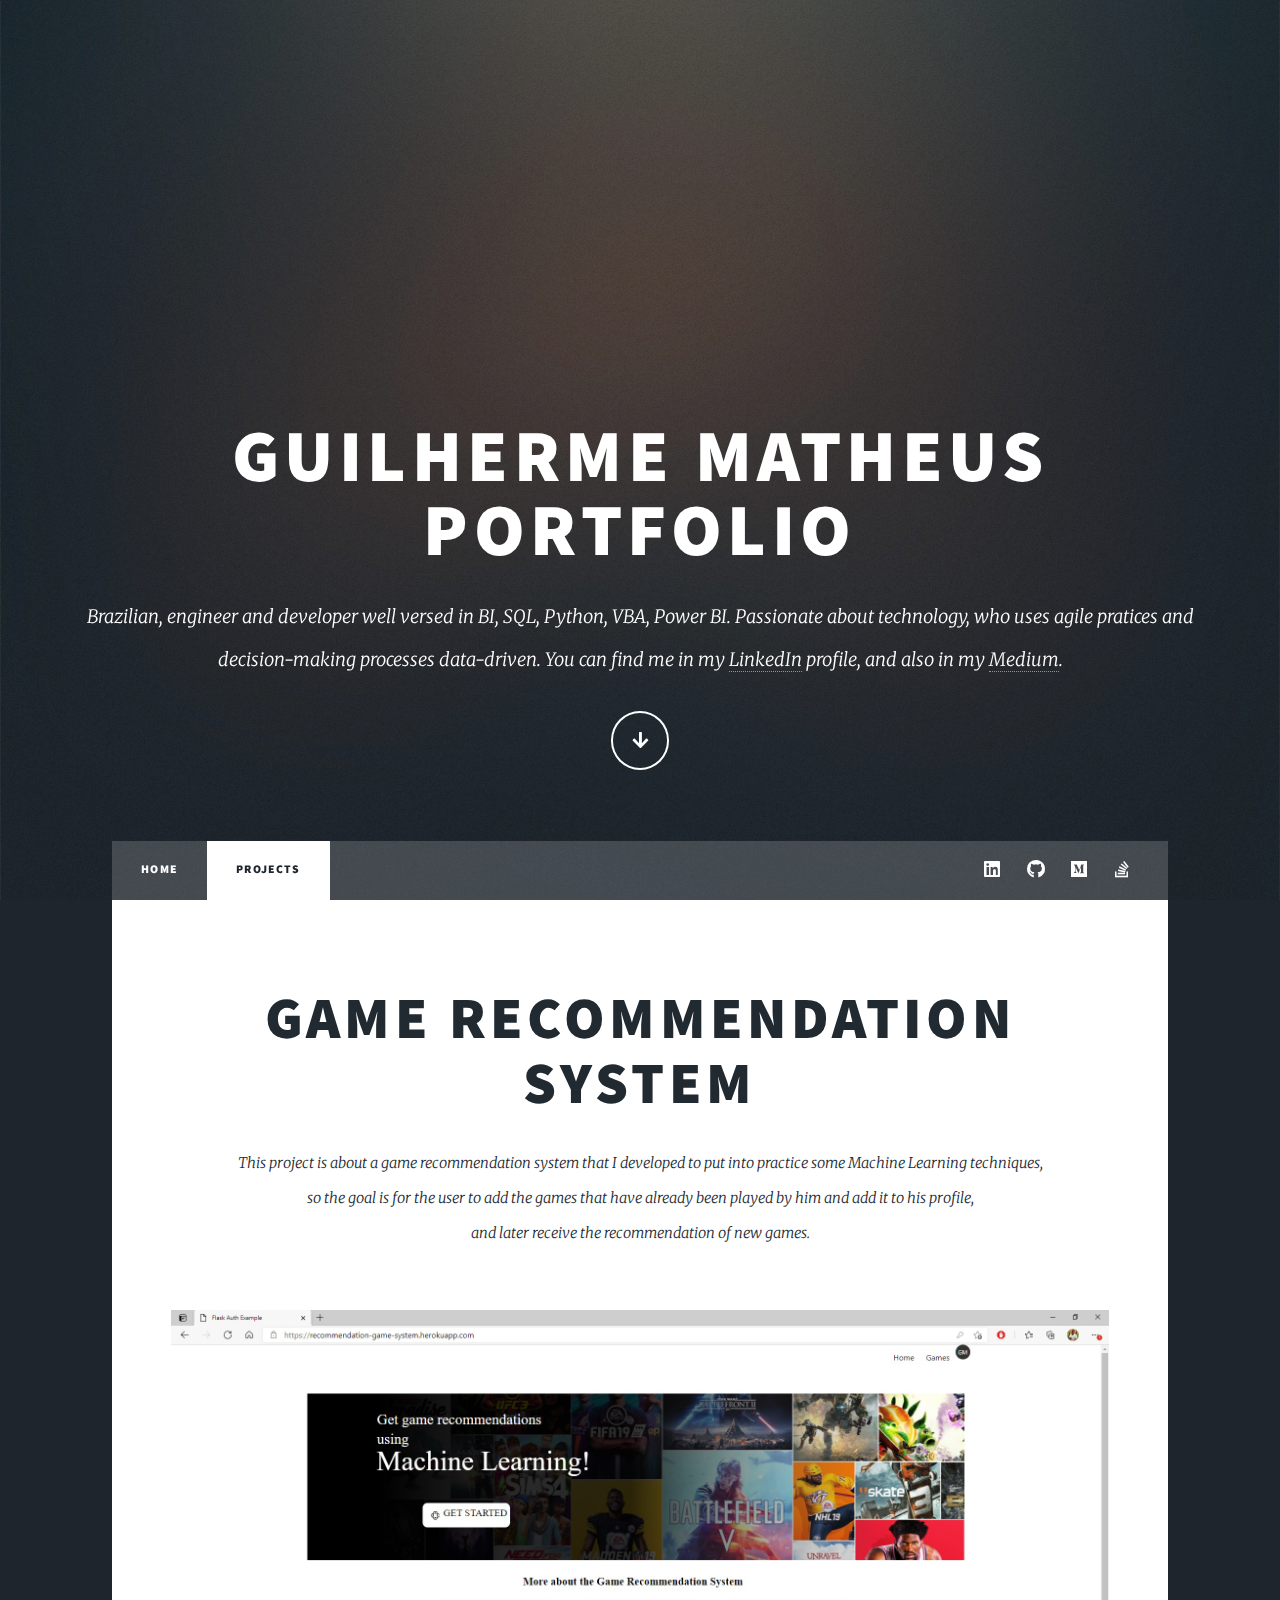
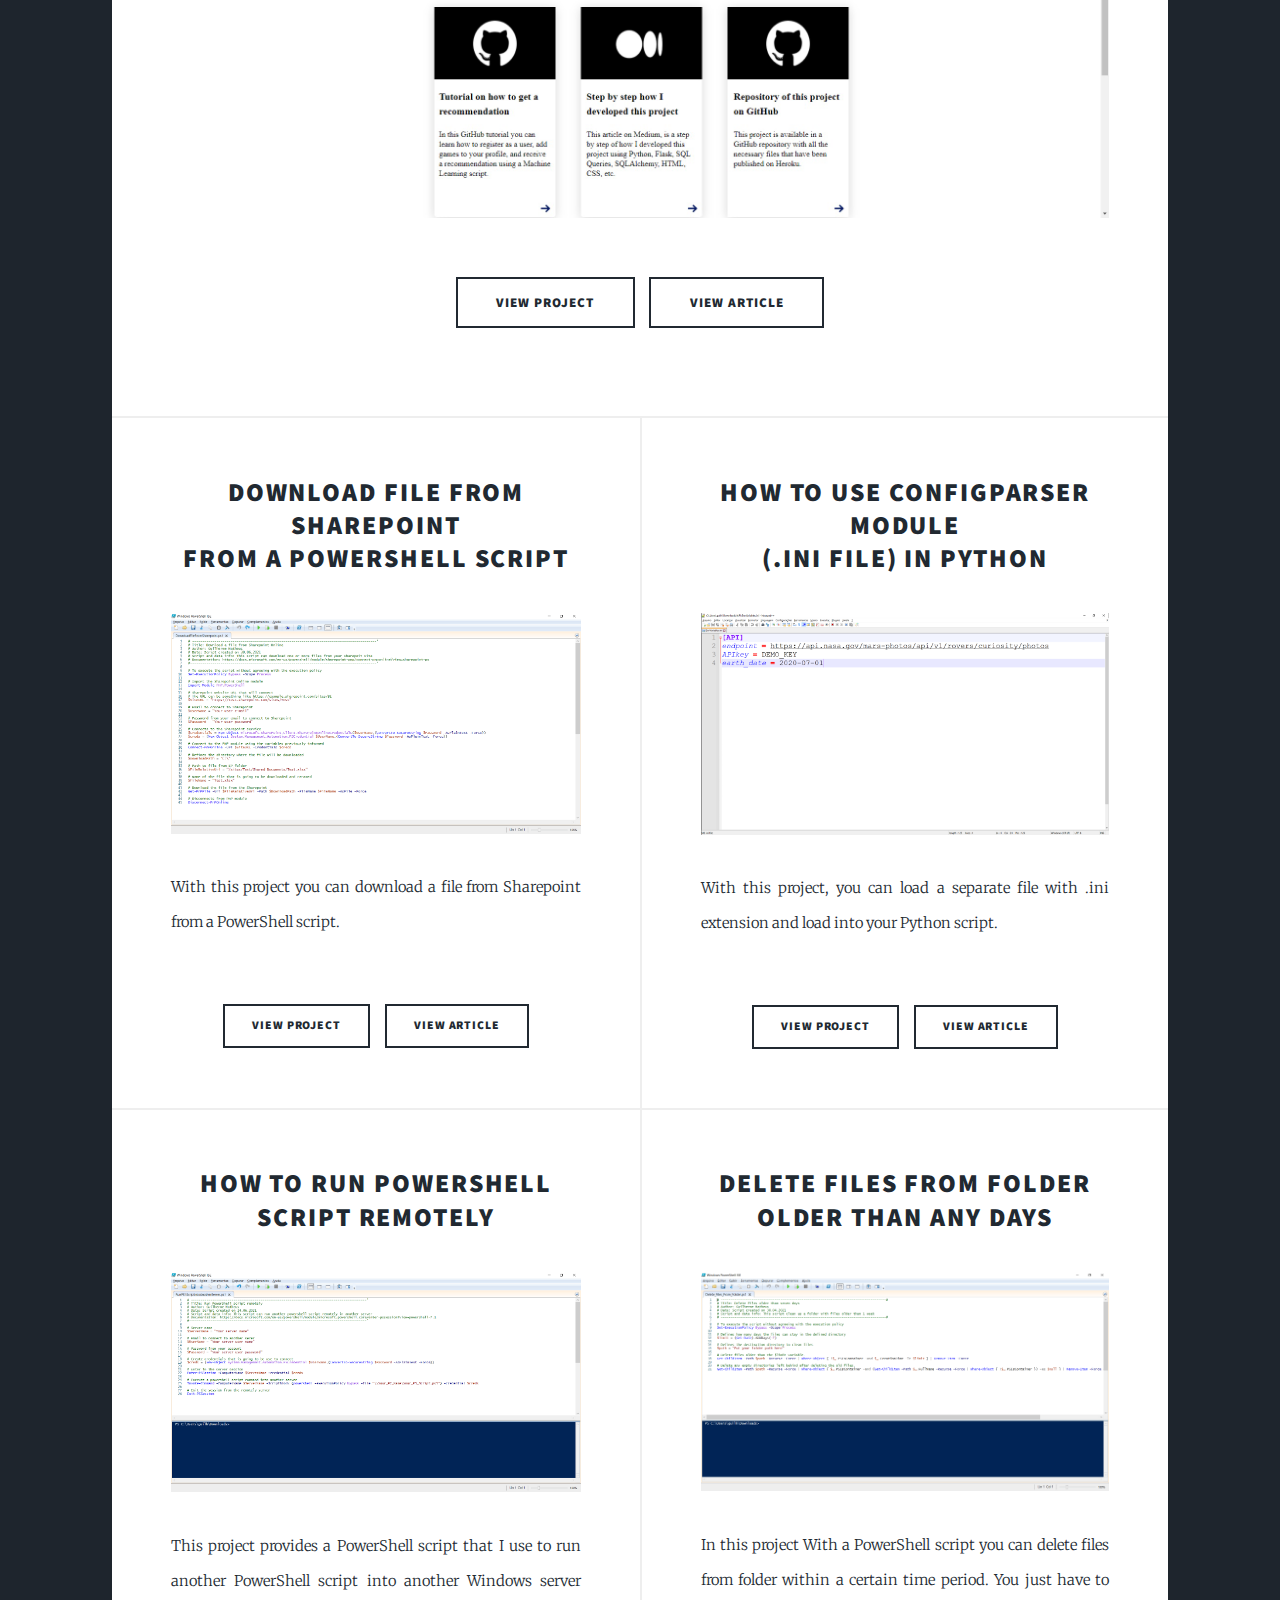
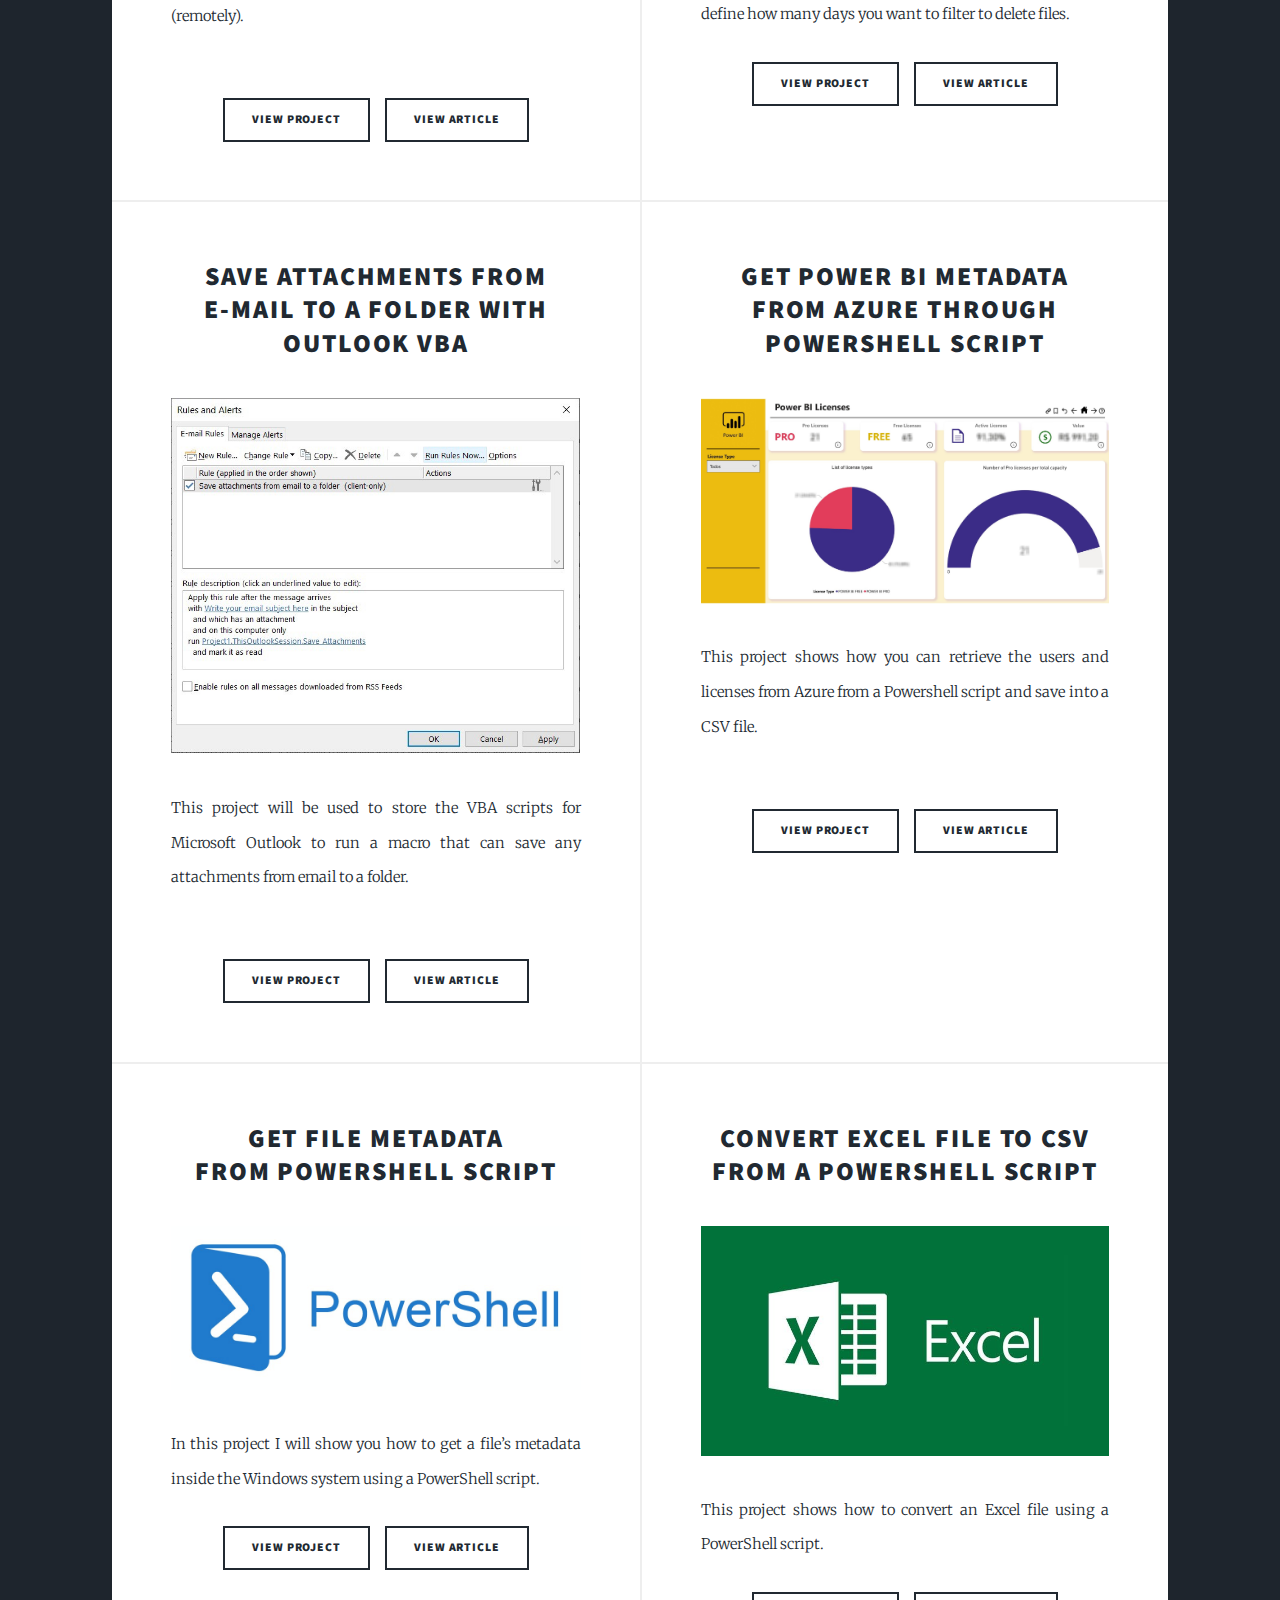
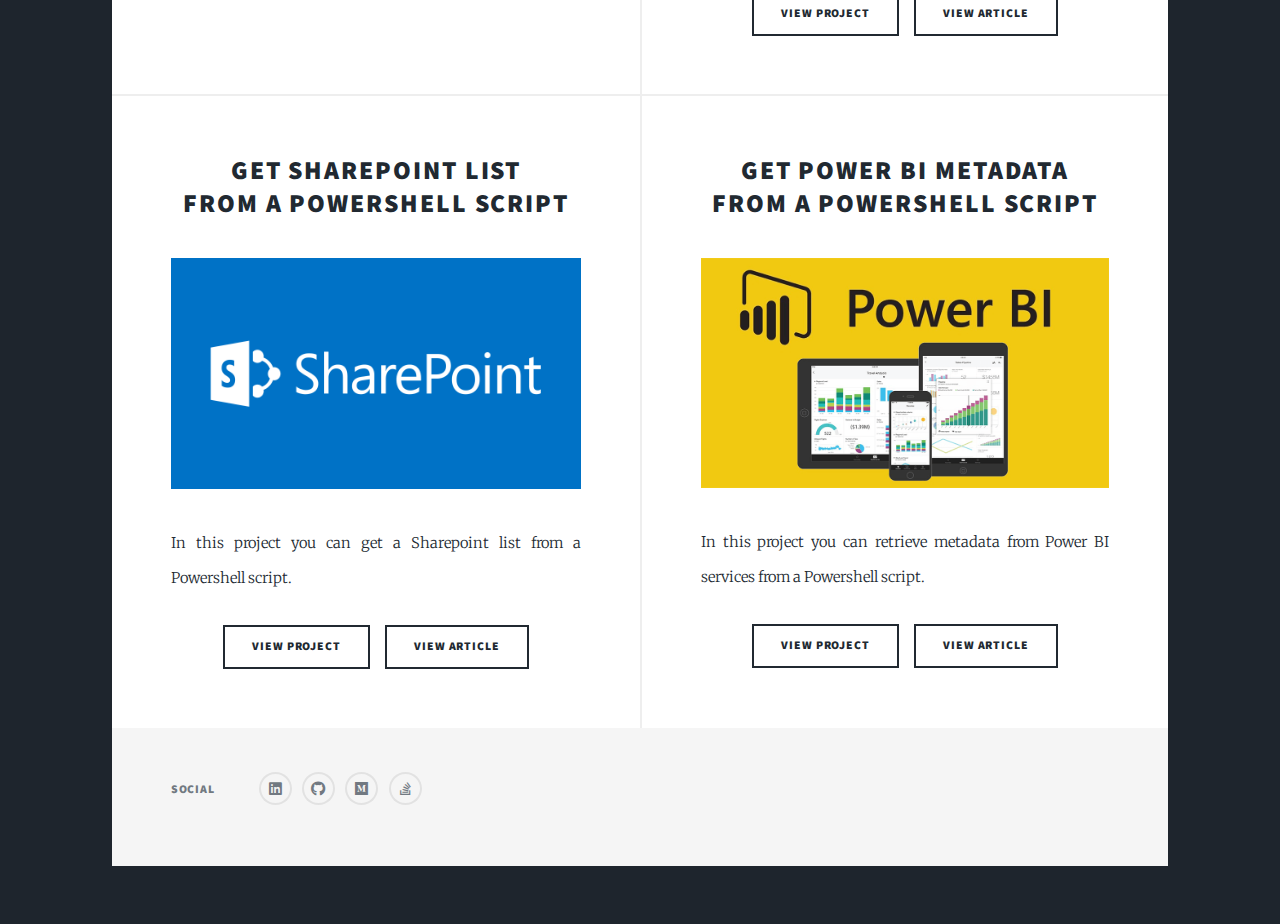
<file: projects.html>
<!DOCTYPE HTML>
<!--
	Massively by HTML5 UP
	html5up.net | @ajlkn
	Free for personal and commercial use under the CCA 3.0 license (html5up.net/license)
-->
<html>
	<head>
		<title>Guilherme Matheus | Back-end Developer, Front-end Developer & Data Scientist</title>
		<meta charset="utf-8" />
		<meta name="viewport" content="width=device-width, initial-scale=1, user-scalable=no" />
		<link rel="stylesheet" href="assets/css/main.css" />		
		<noscript><link rel="stylesheet" href="assets/css/noscript.css" /></noscript>
		<link rel="icon" href="images/iconmonstr-chart-4-240.png">
	</head>	
	<body class="is-preload">

		<!-- Wrapper -->
			<div id="wrapper" class="fade-in">

				<!-- Intro -->
					<div id="intro">
						<h1><a href="index.html">Guilherme Matheus<br />
						Portfolio</a></h1>
						<p>Brazilian, engineer and developer well versed in BI, SQL, Python, VBA, Power BI. Passionate about technology, who uses agile pratices and decision-making processes data-driven. You can find me in my <a href="https://www.linkedin.com/in/guimatheus92/?locale=en_US">LinkedIn</a> profile, and also in my <a href="https://www.linkedin.com/in/guimatheus92/?locale=en_US">Medium</a>.</p>
						<ul class="actions">
							<li><a href="#header" class="button icon solid solo fa-arrow-down scrolly">Continue</a></li>
						</ul>
					</div>

				<!-- Header -->
					<header id="header">
						<a href="index.html" class="logo">Guilherme Matheus</a>
					</header>

				<!-- Nav -->
					<nav id="nav">
						<ul class="links">
							<li><a href="index.html">Home</a></li>							
							<li class="active"><a>Projects</a></li>
						</ul>
						<ul class="icons">
							<li><a href="https://www.linkedin.com/in/guimatheus92/?locale=en_US" target="_blank" class="icon brands fa-linkedin"><span class="label">LinkedIn</span></a></li>
							<li><a href="https://github.com/guimatheus92" target="_blank" class="icon brands fa-github"><span class="label">GitHub</span></a></li>
							<li><a href="https://guimatheus92.medium.com/" target="_blank" class="icon brands fa-medium"><span class="label">Medium</span></a></li>							
							<li><a href="https://stackoverflow.com/users/10176057/guilherme-matheus" target="_blank" class="icon brands fa-stack-overflow"><span class="label">StackOverflow</span></a></li>
						</ul>
					</nav>			

					<!-- Main -->
					<div id="main">
						
						<!-- Featured Post -->
							<article class="post featured">
								<header class="major">									
									<h2>Game Recommendation<br />
									System</h2>
									<p>This project is about a game recommendation system that I developed to put into practice some Machine Learning techniques,<br />
									so the goal is for the user to add the games that have already been played by him and add it to his profile,<br />
									and later receive the recommendation of new games.</p>
								</header>
								<a href="https://guimatheus92.medium.com/game-recommendation-system-using-machine-learning-and-flask-e0c2a3e0305b" target="_blank" class="image main"><img src="images/GameRecommendatioSystem.jpg" alt="" /></a>
								<ul class="actions special">
									<li><a href="https://github.com/guimatheus92/Game-Recommendation-System" target="_blank" class="button large">View Project</a></li>
									<li><a href="https://guimatheus92.medium.com/game-recommendation-system-using-machine-learning-and-flask-e0c2a3e0305b" target="_blank" class="button large">View Article</a></li>
								</ul>
							</article>

						<!-- Posts -->
							<section class="posts">
								<article>
									<header>
										<h2>Download file from Sharepoint<br />
										from a Powershell script</a></h2>
									</header>
									<a href="https://guimatheus92.medium.com/get-file-download-from-sharepoint-through-powershell-script-e1e88d5efcc2" target="_blank" class="image fit"><img src="images/DownloadFileFromSharepoint.png" alt="" /></a>
									<p>With this project you can download a file from Sharepoint from a PowerShell script.</p>
									<br />									
									<ul class="actions special">
										<li><a href="https://github.com/guimatheus92/Get-File-From-Sharepoint-Online" target="_blank" class="button">View Project</a></li>
										<li><a href="https://guimatheus92.medium.com/get-file-download-from-sharepoint-through-powershell-script-e1e88d5efcc2" target="_blank" class="button">View Article</a></li>
									</ul>
								</article>								
								<article>
									<header>
										<h2>How to use ConfigParser module<br />
										(.ini file) in Python</a></h2>
									</header>									
									<a href="https://guimatheus92.medium.com/how-to-use-configparser-in-python-with-ini-file-3c2739a43d80" target="_blank" class="image fit"><img src="images/ConfigParserInPython.png" alt="" /></a>
									<p>With this project, you can load a separate file with .ini extension and load into your Python script.</p>
									<br />									
									<ul class="actions special">
										<li><a href="https://github.com/guimatheus92/How-to-use-ConfigParser-in-Python" target="_blank" class="button">View Project</a></li>
										<li><a href="https://guimatheus92.medium.com/how-to-use-configparser-in-python-with-ini-file-3c2739a43d80" target="_blank" class="button">View Article</a></li>
									</ul>
								</article>
								<article>
									<header>										
										<h2>How to run PowerShell<br />
										script remotely</a></h2>
									</header>
									<a href="https://guimatheus92.medium.com/how-to-run-powershell-script-into-another-windows-server-1f50ed9dfbf1" target="_blank" class="image fit"><img src="images/RunPowershellRemotely.png" alt="" /></a>
									<p>This project provides a PowerShell script that I use to run another PowerShell script into another Windows server (remotely).</p>
									<br />
									<ul class="actions special">
										<li><a href="https://github.com/guimatheus92/Run-PowerShell-Script-Into-Another-Server" target="_blank" class="button">View Project</a></li>
										<li><a href="https://guimatheus92.medium.com/how-to-run-powershell-script-into-another-windows-server-1f50ed9dfbf1" target="_blank" class="button">View Article</a></li>
									</ul>
								</article>
								<article>
									<header>
										<h2>Delete files from folder<br />
										older than any days</a></h2>
									</header>
									<a href="https://guimatheus92.medium.com/delete-files-from-folder-older-than-any-days-3e57edeeedd1" target="_blank" class="image fit"><img src="images/DeleteFilesFromFolder.png" alt="" /></a>
									<p>In this project With a PowerShell script you can delete files from folder within a certain time period. You just have to define how many days you want to filter to delete files.</p>
									<ul class="actions special">
										<li><a href="https://github.com/guimatheus92/Delete-Files-from-Folder" target="_blank" class="button">View Project</a></li>
										<li><a href="https://guimatheus92.medium.com/delete-files-from-folder-older-than-any-days-3e57edeeedd1" target="_blank" class="button">View Article</a></li>
									</ul>
								</article>
								<article>
									<header>
										<h2>Save attachments from<br />
										e-mail to a folder with Outlook VBA</a></h2>
									</header>
									<a href="https://guimatheus92.medium.com/save-attachments-from-e-mail-to-a-folder-with-ms-outlook-vba-2382d3917abc" target="_blank" class="image fit"><img src="images/SaveAttachmentsFromEmail.jpeg" alt="" /></a>
									<p>This project will be used to store the VBA scripts for Microsoft Outlook to run a macro that can save any attachments from email to a folder.</p>
									<br />	
									<ul class="actions special">										
										<li><a href="https://github.com/guimatheus92/Save-attachments-from-email-to-a-folder" target="_blank" class="button">View Project</a></li>
										<li><a href="https://guimatheus92.medium.com/save-attachments-from-e-mail-to-a-folder-with-ms-outlook-vba-2382d3917abc" target="_blank" class="button">View Article</a></li>
									</ul>
								</article>
								<article>
									<header>
										<h2>Get Power BI metadata<br />
										from Azure through PowerShell script</a></h2>
									</header>
									<a href="https://guimatheus92.medium.com/obtain-power-bi-users-and-licenses-from-azure-through-powershell-7f78bb4c4e21" target="_blank" class="image fit"><img src="images/GetPowerBIMetadata.jpeg" alt="" /></a>
									<p>This project shows how you can retrieve the users and licenses from Azure from a Powershell script and save into a CSV file.</p>
									<br />
									<ul class="actions special">
										<li><a href="https://github.com/guimatheus92/Obtain-Power-BI-users-and-licenses-from-Azure-through-PowerShell" target="_blank" class="button">View Project</a></li>
										<li><a href="https://guimatheus92.medium.com/obtain-power-bi-users-and-licenses-from-azure-through-powershell-7f78bb4c4e21" target="_blank" class="button">View Article</a></li>
									</ul>
								</article>
								<article>
									<header>										
										<h2>Get file metadata<br />
										from PowerShell script</a></h2>
									</header>
									<a href="https://guimatheus92.medium.com/get-file-metadata-from-powershell-script-1676c5633394" target="_blank" class="image fit"><img src="images/PowerShell.png" alt="" /></a>
									<p>In this project I will show you how to get a file’s metadata inside the Windows system using a PowerShell script.</p>
									<ul class="actions special">
										<li><a href="https://github.com/guimatheus92/Get-file-metadata-from-PowerShell-script/tree/master" target="_blank" class="button">View Project</a></li>
										<li><a href="https://guimatheus92.medium.com/get-file-metadata-from-powershell-script-1676c5633394" target="_blank" class="button">View Article</a></li>
									</ul>
								</article>
								<article>
									<header>										
										<h2>Convert Excel file to CSV<br />
										from a PowerShell script</a></h2>
									</header>
									<a href="https://guimatheus92.medium.com/convert-excel-file-to-csv-from-a-powershell-script-3b998b9e8c2f" target="_blank" class="image fit"><img src="images/Excel.jpg" alt="" /></a>
									<p>This project shows how to convert an Excel file using a PowerShell script.</p>
									<ul class="actions special">
										<li><a href="https://github.com/guimatheus92/Convert-Excel-file-to-CSV-from-a-PowerShell-script" target="_blank" class="button">View Project</a></li>
										<li><a href="https://guimatheus92.medium.com/convert-excel-file-to-csv-from-a-powershell-script-3b998b9e8c2f" target="_blank" class="button">View Article</a></li>
									</ul>
								</article>
								<article>
									<header>										
										<h2><a href="#">Get SharePoint list<br />
										from a PowerShell script</a></h2>
									</header>
									<a href="https://guimatheus92.medium.com/get-sharepoint-items-from-lists-by-using-powershell-8126dfbb0c43" target="_blank" class="image fit"><img src="images/Sharepoint.png" alt="" /></a>
									<p>In this project you can get a Sharepoint list from a Powershell script.</p>
									<ul class="actions special">
										<li><a href="https://github.com/guimatheus92/Get-SharePoint-items-from-lists-by-using-PowerShell" target="_blank" class="button">View Project</a></li>
										<li><a href="https://guimatheus92.medium.com/get-sharepoint-items-from-lists-by-using-powershell-8126dfbb0c43" target="_blank" class="button">View Article</a></li>
									</ul>
								</article>
								<article>
									<header>										
										<h2><a href="#">Get Power BI metadata<br />
										from a PowerShell script</a></h2>
									</header>
									<a href="https://guimatheus92.medium.com/get-data-from-power-bi-service-with-powershell-cmdlets-6fe6bc5fabb5" target="_blank" class="image fit"><img src="images/power-BI.png" alt="" /></a>
									<p>In this project you can retrieve metadata from Power BI services from a Powershell script.</p>
									<ul class="actions special">
										<li><a href="https://github.com/guimatheus92/Get-data-from-Power-BI-service-with-PowerShell-Cmdlets" target="_blank" class="button">View Project</a></li>
										<li><a href="https://guimatheus92.medium.com/get-data-from-power-bi-service-with-powershell-cmdlets-6fe6bc5fabb5" target="_blank" class="button">View Article</a></li>
									</ul>
								</article>
							</section>

						<!-- Footer -->
							<!--<footer>
								<div class="pagination">-->
									<!--|<a href="#" class="previous">Prev</a>-->
									<!--<a href="index.html" class="page active">1</a>
									<a href="page2.html" class="page">2</a>
									<a href="page3.html" class="page">3</a>
									<span class="extra">&hellip;</span>
									<a href="#" class="next">Next</a>
								</div>
							</footer>-->

					</div>

				<!-- Footer -->
					<footer id="footer">
						<section class="split contact">
							<section>
								<h3>Social</h3>
								<ul class="icons alt">
									<li><a href="https://www.linkedin.com/in/guimatheus92/?locale=en_US" target="_blank" class="icon brands fa-linkedin"><span class="label">LinkedIn</span></a></li>
									<li><a href="https://github.com/guimatheus92" target="_blank" class="icon brands fa-github"><span class="label">GitHub</span></a></li>
									<li><a href="https://guimatheus92.medium.com/" target="_blank" class="icon brands fa-medium"><span class="label">Medium</span></a></li>							
									<li><a href="https://stackoverflow.com/users/10176057/guilherme-matheus" class="icon brands fa-stack-overflow"><span class="label">StackOverflow</span></a></li>
								</ul>
							</section>
						</section>
					</footer>

				<!-- Copyright -->
					<div id="copyright">
						<!-- Copyright <ul><li>&copy; Untitled</li><li>Design: <a href="https://html5up.net">HTML5 UP</a></li></ul>-->
					</div>

			</div>

		<!-- Scripts -->
			<script src="assets/js/jquery.min.js"></script>
			<script src="assets/js/jquery.scrollex.min.js"></script>
			<script src="assets/js/jquery.scrolly.min.js"></script>
			<script src="assets/js/browser.min.js"></script>
			<script src="assets/js/breakpoints.min.js"></script>
			<script src="assets/js/util.js"></script>
			<script src="assets/js/main.js"></script>
	</body>
</html>
</file>
<file: assets/css/main.css>
@import url(fontawesome-all.min.css);
@import url("https://fonts.googleapis.com/css?family=Merriweather:300,700,300italic,700italic|Source+Sans+Pro:900");

/*
	Massively by HTML5 UP
	html5up.net | @ajlkn
	Free for personal and commercial use under the CCA 3.0 license (html5up.net/license)
*/

html, body, div, span, applet, object,
iframe, h1, h2, h3, h4, h5, h6, p, blockquote,
pre, a, abbr, acronym, address, big, cite,
code, del, dfn, em, img, ins, kbd, q, s, samp,
small, strike, strong, sub, sup, tt, var, b,
u, i, center, dl, dt, dd, ol, ul, li, fieldset,
form, label, legend, table, caption, tbody,
tfoot, thead, tr, th, td, article, aside,
canvas, details, embed, figure, figcaption,
footer, header, hgroup, menu, nav, output, ruby,
section, summary, time, mark, audio, video {
	margin: 0;
	padding: 0;
	border: 0;
	font-size: 100%;
	font: inherit;
	vertical-align: baseline;}

article, aside, details, figcaption, figure,
footer, header, hgroup, menu, nav, section {
	display: block;}

body {
	line-height: 1;
}

ol, ul {
	list-style: none;
}

blockquote, q {
	quotes: none;
}

	blockquote:before, blockquote:after, q:before, q:after {
		content: '';
		content: none;
	}

table {
	border-collapse: collapse;
	border-spacing: 0;
}

body {
	-webkit-text-size-adjust: none;
}

mark {
	background-color: transparent;
	color: inherit;
}

input::-moz-focus-inner {
	border: 0;
	padding: 0;
}

input, select, textarea {
	-moz-appearance: none;
	-webkit-appearance: none;
	-ms-appearance: none;
	appearance: none;
}

/* Basic */

	@-ms-viewport {
		width: device-width;
	}

	body {
		-ms-overflow-style: scrollbar;
	}

	@media screen and (max-width: 480px) {

		html, body {
			min-width: 320px;
		}

	}

	html {
		box-sizing: border-box;
	}

	*, *:before, *:after {
		box-sizing: inherit;
	}

	body {
		background-color: #1e252d;
	}

		body.is-preload *, body.is-preload *:before, body.is-preload *:after {
			-moz-animation: none !important;
			-webkit-animation: none !important;
			-ms-animation: none !important;
			animation: none !important;
			-moz-transition: none !important;
			-webkit-transition: none !important;
			-ms-transition: none !important;
			transition: none !important;
		}

/* Type */

	html {
		font-size: 16pt;
	}

		@media screen and (max-width: 1680px) {

			html {
				font-size: 12pt;
			}

		}

		@media screen and (max-width: 1280px) {

			html {
				font-size: 11pt;
			}

		}

		@media screen and (max-width: 360px) {

			html {
				font-size: 10pt;
			}

		}

	body {
		color: #212931;
	}

	body, input, select, textarea {
		font-family: "Merriweather", Georgia, serif;
		font-weight: 300;
		font-size: 1rem;
		line-height: 2.375;
	}

	a {
		-moz-transition: color 0.2s ease-in-out, background-color 0.2s ease-in-out, border-color 0.2s ease-in-out, box-shadow 0.2s ease-in-out;
		-webkit-transition: color 0.2s ease-in-out, background-color 0.2s ease-in-out, border-color 0.2s ease-in-out, box-shadow 0.2s ease-in-out;
		-ms-transition: color 0.2s ease-in-out, background-color 0.2s ease-in-out, border-color 0.2s ease-in-out, box-shadow 0.2s ease-in-out;
		transition: color 0.2s ease-in-out, background-color 0.2s ease-in-out, border-color 0.2s ease-in-out, box-shadow 0.2s ease-in-out;
		border-bottom: dotted 1px;
		text-decoration: none;
	}

		a:hover {
			border-bottom-color: transparent;
		}

	strong, b {
		font-weight: 600;
	}

	em, i {
		font-style: italic;
	}

	p {
		text-align: justify;
		margin: 0 0 2rem 0;
	}

	h1, h2, h3, h4, h5, h6 {
		font-family: "Source Sans Pro", Helvetica, sans-serif;
		font-weight: 900;
		line-height: 1.5;
		letter-spacing: 0.075em;
		text-transform: uppercase;
		margin: 0 0 1rem 0;
	}

		h1 a, h2 a, h3 a, h4 a, h5 a, h6 a {
			border-bottom: 0;
			color: inherit;
			text-decoration: none;
		}

	h1 {
		font-size: 4rem;
		line-height: 1.1;
		margin: 0 0 2rem 0;
	}

	h2 {
		font-size: 1.75rem;
		line-height: 1.3;
		margin: 0 0 1.5rem 0;
	}

	h3 {
		font-size: 1.25rem;
		margin: 0 0 1.5rem 0;
	}

	h4 {
		font-size: 1rem;
	}

	h5 {
		font-size: 0.9rem;
	}

	h6 {
		font-size: 0.8rem;
	}

	sub {
		font-size: 0.8rem;
		position: relative;
		top: 0.5rem;
	}

	sup {
		font-size: 0.8rem;
		position: relative;
		top: -0.5rem;
	}

	blockquote {
		border-left: solid 4px;
		font-style: italic;
		margin: 0 0 2rem 0;
		padding: 0.5rem 0 0.5rem 2rem;
	}

	code {
		border: solid 2px;
		font-family: "Courier New", monospace;
		font-size: 0.9rem;
		margin: 0 0.25rem;
		padding: 0.25rem 0.65rem;
	}

	pre {
		-webkit-overflow-scrolling: touch;
		font-family: "Courier New", monospace;
		font-size: 0.9rem;
		margin: 0 0 2rem 0;
	}

		pre code {
			display: block;
			line-height: 1.75;
			padding: 1rem 1.5rem;
			overflow-x: auto;
		}

	hr {
		border: 0;
		border-bottom: solid 2px;
		margin: 3rem 0;
	}

		hr.major {
			margin: 5rem 0;
		}

	.align-left {
		text-align: left;
	}

	.align-center {
		text-align: center;
	}

	.align-right {
		text-align: right;
	}

	input, select, textarea {
		color: #212931;
	}

	a {
		color: #212931;
		border-bottom-color: rgba(33, 41, 49, 0.5);
	}

		a:hover {
			border-bottom-color: transparent;
			color: #18bfef !important;
		}

	strong, b {
		color: #212931;
	}

	h1, h2, h3, h4, h5, h6 {
		color: #212931;
	}

	blockquote {
		border-left-color: #eeeeee;
	}

	code {
		background: rgba(220, 220, 220, 0.25);
		border-color: #eeeeee;
	}

	hr {
		border-bottom-color: #eeeeee;
	}

/* Row */

	.row {
		display: flex;
		flex-wrap: wrap;
		box-sizing: border-box;
		align-items: stretch;
	}

		.row > * {
			box-sizing: border-box;
		}

		.row.gtr-uniform > * > :last-child {
			margin-bottom: 0;
		}

		.row.aln-left {
			justify-content: flex-start;
		}

		.row.aln-center {
			justify-content: center;
		}

		.row.aln-right {
			justify-content: flex-end;
		}

		.row.aln-top {
			align-items: flex-start;
		}

		.row.aln-middle {
			align-items: center;
		}

		.row.aln-bottom {
			align-items: flex-end;
		}

		.row > .imp {
			order: -1;
		}

		.row > .col-1 {
			width: 8.33333%;
		}

		.row > .off-1 {
			margin-left: 8.33333%;
		}

		.row > .col-2 {
			width: 16.66667%;
		}

		.row > .off-2 {
			margin-left: 16.66667%;
		}

		.row > .col-3 {
			width: 25%;
		}

		.row > .off-3 {
			margin-left: 25%;
		}

		.row > .col-4 {
			width: 33.33333%;
		}

		.row > .off-4 {
			margin-left: 33.33333%;
		}

		.row > .col-5 {
			width: 41.66667%;
		}

		.row > .off-5 {
			margin-left: 41.66667%;
		}

		.row > .col-6 {
			width: 50%;
		}

		.row > .off-6 {
			margin-left: 50%;
		}

		.row > .col-7 {
			width: 58.33333%;
		}

		.row > .off-7 {
			margin-left: 58.33333%;
		}

		.row > .col-8 {
			width: 66.66667%;
		}

		.row > .off-8 {
			margin-left: 66.66667%;
		}

		.row > .col-9 {
			width: 75%;
		}

		.row > .off-9 {
			margin-left: 75%;
		}

		.row > .col-10 {
			width: 83.33333%;
		}

		.row > .off-10 {
			margin-left: 83.33333%;
		}

		.row > .col-11 {
			width: 91.66667%;
		}

		.row > .off-11 {
			margin-left: 91.66667%;
		}

		.row > .col-12 {
			width: 100%;
		}

		.row > .off-12 {
			margin-left: 100%;
		}

		.row.gtr-0 {
			margin-top: 0;
			margin-left: 0rem;
		}

			.row.gtr-0 > * {
				padding: 0 0 0 0rem;
			}

			.row.gtr-0.gtr-uniform {
				margin-top: 0rem;
			}

				.row.gtr-0.gtr-uniform > * {
					padding-top: 0rem;
				}

		.row.gtr-25 {
			margin-top: 0;
			margin-left: -0.375rem;
		}

			.row.gtr-25 > * {
				padding: 0 0 0 0.375rem;
			}

			.row.gtr-25.gtr-uniform {
				margin-top: -0.375rem;
			}

				.row.gtr-25.gtr-uniform > * {
					padding-top: 0.375rem;
				}

		.row.gtr-50 {
			margin-top: 0;
			margin-left: -0.75rem;
		}

			.row.gtr-50 > * {
				padding: 0 0 0 0.75rem;
			}

			.row.gtr-50.gtr-uniform {
				margin-top: -0.75rem;
			}

				.row.gtr-50.gtr-uniform > * {
					padding-top: 0.75rem;
				}

		.row {
			margin-top: 0;
			margin-left: -1.5rem;
		}

			.row > * {
				padding: 0 0 0 1.5rem;
			}

			.row.gtr-uniform {
				margin-top: -1.5rem;
			}

				.row.gtr-uniform > * {
					padding-top: 1.5rem;
				}

		.row.gtr-150 {
			margin-top: 0;
			margin-left: -2.25rem;
		}

			.row.gtr-150 > * {
				padding: 0 0 0 2.25rem;
			}

			.row.gtr-150.gtr-uniform {
				margin-top: -2.25rem;
			}

				.row.gtr-150.gtr-uniform > * {
					padding-top: 2.25rem;
				}

		.row.gtr-200 {
			margin-top: 0;
			margin-left: -3rem;
		}

			.row.gtr-200 > * {
				padding: 0 0 0 3rem;
			}

			.row.gtr-200.gtr-uniform {
				margin-top: -3rem;
			}

				.row.gtr-200.gtr-uniform > * {
					padding-top: 3rem;
				}

		@media screen and (max-width: 1680px) {

			.row {
				display: flex;
				flex-wrap: wrap;
				box-sizing: border-box;
				align-items: stretch;
			}

				.row > * {
					box-sizing: border-box;
				}

				.row.gtr-uniform > * > :last-child {
					margin-bottom: 0;
				}

				.row.aln-left {
					justify-content: flex-start;
				}

				.row.aln-center {
					justify-content: center;
				}

				.row.aln-right {
					justify-content: flex-end;
				}

				.row.aln-top {
					align-items: flex-start;
				}

				.row.aln-middle {
					align-items: center;
				}

				.row.aln-bottom {
					align-items: flex-end;
				}

				.row > .imp-xlarge {
					order: -1;
				}

				.row > .col-1-xlarge {
					width: 8.33333%;
				}

				.row > .off-1-xlarge {
					margin-left: 8.33333%;
				}

				.row > .col-2-xlarge {
					width: 16.66667%;
				}

				.row > .off-2-xlarge {
					margin-left: 16.66667%;
				}

				.row > .col-3-xlarge {
					width: 25%;
				}

				.row > .off-3-xlarge {
					margin-left: 25%;
				}

				.row > .col-4-xlarge {
					width: 33.33333%;
				}

				.row > .off-4-xlarge {
					margin-left: 33.33333%;
				}

				.row > .col-5-xlarge {
					width: 41.66667%;
				}

				.row > .off-5-xlarge {
					margin-left: 41.66667%;
				}

				.row > .col-6-xlarge {
					width: 50%;
				}

				.row > .off-6-xlarge {
					margin-left: 50%;
				}

				.row > .col-7-xlarge {
					width: 58.33333%;
				}

				.row > .off-7-xlarge {
					margin-left: 58.33333%;
				}

				.row > .col-8-xlarge {
					width: 66.66667%;
				}

				.row > .off-8-xlarge {
					margin-left: 66.66667%;
				}

				.row > .col-9-xlarge {
					width: 75%;
				}

				.row > .off-9-xlarge {
					margin-left: 75%;
				}

				.row > .col-10-xlarge {
					width: 83.33333%;
				}

				.row > .off-10-xlarge {
					margin-left: 83.33333%;
				}

				.row > .col-11-xlarge {
					width: 91.66667%;
				}

				.row > .off-11-xlarge {
					margin-left: 91.66667%;
				}

				.row > .col-12-xlarge {
					width: 100%;
				}

				.row > .off-12-xlarge {
					margin-left: 100%;
				}

				.row.gtr-0 {
					margin-top: 0;
					margin-left: 0rem;
				}

					.row.gtr-0 > * {
						padding: 0 0 0 0rem;
					}

					.row.gtr-0.gtr-uniform {
						margin-top: 0rem;
					}

						.row.gtr-0.gtr-uniform > * {
							padding-top: 0rem;
						}

				.row.gtr-25 {
					margin-top: 0;
					margin-left: -0.375rem;
				}

					.row.gtr-25 > * {
						padding: 0 0 0 0.375rem;
					}

					.row.gtr-25.gtr-uniform {
						margin-top: -0.375rem;
					}

						.row.gtr-25.gtr-uniform > * {
							padding-top: 0.375rem;
						}

				.row.gtr-50 {
					margin-top: 0;
					margin-left: -0.75rem;
				}

					.row.gtr-50 > * {
						padding: 0 0 0 0.75rem;
					}

					.row.gtr-50.gtr-uniform {
						margin-top: -0.75rem;
					}

						.row.gtr-50.gtr-uniform > * {
							padding-top: 0.75rem;
						}

				.row {
					margin-top: 0;
					margin-left: -1.5rem;
				}

					.row > * {
						padding: 0 0 0 1.5rem;
					}

					.row.gtr-uniform {
						margin-top: -1.5rem;
					}

						.row.gtr-uniform > * {
							padding-top: 1.5rem;
						}

				.row.gtr-150 {
					margin-top: 0;
					margin-left: -2.25rem;
				}

					.row.gtr-150 > * {
						padding: 0 0 0 2.25rem;
					}

					.row.gtr-150.gtr-uniform {
						margin-top: -2.25rem;
					}

						.row.gtr-150.gtr-uniform > * {
							padding-top: 2.25rem;
						}

				.row.gtr-200 {
					margin-top: 0;
					margin-left: -3rem;
				}

					.row.gtr-200 > * {
						padding: 0 0 0 3rem;
					}

					.row.gtr-200.gtr-uniform {
						margin-top: -3rem;
					}

						.row.gtr-200.gtr-uniform > * {
							padding-top: 3rem;
						}

		}

		@media screen and (max-width: 1280px) {

			.row {
				display: flex;
				flex-wrap: wrap;
				box-sizing: border-box;
				align-items: stretch;
			}

				.row > * {
					box-sizing: border-box;
				}

				.row.gtr-uniform > * > :last-child {
					margin-bottom: 0;
				}

				.row.aln-left {
					justify-content: flex-start;
				}

				.row.aln-center {
					justify-content: center;
				}

				.row.aln-right {
					justify-content: flex-end;
				}

				.row.aln-top {
					align-items: flex-start;
				}

				.row.aln-middle {
					align-items: center;
				}

				.row.aln-bottom {
					align-items: flex-end;
				}

				.row > .imp-large {
					order: -1;
				}

				.row > .col-1-large {
					width: 8.33333%;
				}

				.row > .off-1-large {
					margin-left: 8.33333%;
				}

				.row > .col-2-large {
					width: 16.66667%;
				}

				.row > .off-2-large {
					margin-left: 16.66667%;
				}

				.row > .col-3-large {
					width: 25%;
				}

				.row > .off-3-large {
					margin-left: 25%;
				}

				.row > .col-4-large {
					width: 33.33333%;
				}

				.row > .off-4-large {
					margin-left: 33.33333%;
				}

				.row > .col-5-large {
					width: 41.66667%;
				}

				.row > .off-5-large {
					margin-left: 41.66667%;
				}

				.row > .col-6-large {
					width: 50%;
				}

				.row > .off-6-large {
					margin-left: 50%;
				}

				.row > .col-7-large {
					width: 58.33333%;
				}

				.row > .off-7-large {
					margin-left: 58.33333%;
				}

				.row > .col-8-large {
					width: 66.66667%;
				}

				.row > .off-8-large {
					margin-left: 66.66667%;
				}

				.row > .col-9-large {
					width: 75%;
				}

				.row > .off-9-large {
					margin-left: 75%;
				}

				.row > .col-10-large {
					width: 83.33333%;
				}

				.row > .off-10-large {
					margin-left: 83.33333%;
				}

				.row > .col-11-large {
					width: 91.66667%;
				}

				.row > .off-11-large {
					margin-left: 91.66667%;
				}

				.row > .col-12-large {
					width: 100%;
				}

				.row > .off-12-large {
					margin-left: 100%;
				}

				.row.gtr-0 {
					margin-top: 0;
					margin-left: 0rem;
				}

					.row.gtr-0 > * {
						padding: 0 0 0 0rem;
					}

					.row.gtr-0.gtr-uniform {
						margin-top: 0rem;
					}

						.row.gtr-0.gtr-uniform > * {
							padding-top: 0rem;
						}

				.row.gtr-25 {
					margin-top: 0;
					margin-left: -0.375rem;
				}

					.row.gtr-25 > * {
						padding: 0 0 0 0.375rem;
					}

					.row.gtr-25.gtr-uniform {
						margin-top: -0.375rem;
					}

						.row.gtr-25.gtr-uniform > * {
							padding-top: 0.375rem;
						}

				.row.gtr-50 {
					margin-top: 0;
					margin-left: -0.75rem;
				}

					.row.gtr-50 > * {
						padding: 0 0 0 0.75rem;
					}

					.row.gtr-50.gtr-uniform {
						margin-top: -0.75rem;
					}

						.row.gtr-50.gtr-uniform > * {
							padding-top: 0.75rem;
						}

				.row {
					margin-top: 0;
					margin-left: -1.5rem;
				}

					.row > * {
						padding: 0 0 0 1.5rem;
					}

					.row.gtr-uniform {
						margin-top: -1.5rem;
					}

						.row.gtr-uniform > * {
							padding-top: 1.5rem;
						}

				.row.gtr-150 {
					margin-top: 0;
					margin-left: -2.25rem;
				}

					.row.gtr-150 > * {
						padding: 0 0 0 2.25rem;
					}

					.row.gtr-150.gtr-uniform {
						margin-top: -2.25rem;
					}

						.row.gtr-150.gtr-uniform > * {
							padding-top: 2.25rem;
						}

				.row.gtr-200 {
					margin-top: 0;
					margin-left: -3rem;
				}

					.row.gtr-200 > * {
						padding: 0 0 0 3rem;
					}

					.row.gtr-200.gtr-uniform {
						margin-top: -3rem;
					}

						.row.gtr-200.gtr-uniform > * {
							padding-top: 3rem;
						}

		}

		@media screen and (max-width: 980px) {

			.row {
				display: flex;
				flex-wrap: wrap;
				box-sizing: border-box;
				align-items: stretch;
			}

				.row > * {
					box-sizing: border-box;
				}

				.row.gtr-uniform > * > :last-child {
					margin-bottom: 0;
				}

				.row.aln-left {
					justify-content: flex-start;
				}

				.row.aln-center {
					justify-content: center;
				}

				.row.aln-right {
					justify-content: flex-end;
				}

				.row.aln-top {
					align-items: flex-start;
				}

				.row.aln-middle {
					align-items: center;
				}

				.row.aln-bottom {
					align-items: flex-end;
				}

				.row > .imp-medium {
					order: -1;
				}

				.row > .col-1-medium {
					width: 8.33333%;
				}

				.row > .off-1-medium {
					margin-left: 8.33333%;
				}

				.row > .col-2-medium {
					width: 16.66667%;
				}

				.row > .off-2-medium {
					margin-left: 16.66667%;
				}

				.row > .col-3-medium {
					width: 25%;
				}

				.row > .off-3-medium {
					margin-left: 25%;
				}

				.row > .col-4-medium {
					width: 33.33333%;
				}

				.row > .off-4-medium {
					margin-left: 33.33333%;
				}

				.row > .col-5-medium {
					width: 41.66667%;
				}

				.row > .off-5-medium {
					margin-left: 41.66667%;
				}

				.row > .col-6-medium {
					width: 50%;
				}

				.row > .off-6-medium {
					margin-left: 50%;
				}

				.row > .col-7-medium {
					width: 58.33333%;
				}

				.row > .off-7-medium {
					margin-left: 58.33333%;
				}

				.row > .col-8-medium {
					width: 66.66667%;
				}

				.row > .off-8-medium {
					margin-left: 66.66667%;
				}

				.row > .col-9-medium {
					width: 75%;
				}

				.row > .off-9-medium {
					margin-left: 75%;
				}

				.row > .col-10-medium {
					width: 83.33333%;
				}

				.row > .off-10-medium {
					margin-left: 83.33333%;
				}

				.row > .col-11-medium {
					width: 91.66667%;
				}

				.row > .off-11-medium {
					margin-left: 91.66667%;
				}

				.row > .col-12-medium {
					width: 100%;
				}

				.row > .off-12-medium {
					margin-left: 100%;
				}

				.row.gtr-0 {
					margin-top: 0;
					margin-left: 0rem;
				}

					.row.gtr-0 > * {
						padding: 0 0 0 0rem;
					}

					.row.gtr-0.gtr-uniform {
						margin-top: 0rem;
					}

						.row.gtr-0.gtr-uniform > * {
							padding-top: 0rem;
						}

				.row.gtr-25 {
					margin-top: 0;
					margin-left: -0.375rem;
				}

					.row.gtr-25 > * {
						padding: 0 0 0 0.375rem;
					}

					.row.gtr-25.gtr-uniform {
						margin-top: -0.375rem;
					}

						.row.gtr-25.gtr-uniform > * {
							padding-top: 0.375rem;
						}

				.row.gtr-50 {
					margin-top: 0;
					margin-left: -0.75rem;
				}

					.row.gtr-50 > * {
						padding: 0 0 0 0.75rem;
					}

					.row.gtr-50.gtr-uniform {
						margin-top: -0.75rem;
					}

						.row.gtr-50.gtr-uniform > * {
							padding-top: 0.75rem;
						}

				.row {
					margin-top: 0;
					margin-left: -1.5rem;
				}

					.row > * {
						padding: 0 0 0 1.5rem;
					}

					.row.gtr-uniform {
						margin-top: -1.5rem;
					}

						.row.gtr-uniform > * {
							padding-top: 1.5rem;
						}

				.row.gtr-150 {
					margin-top: 0;
					margin-left: -2.25rem;
				}

					.row.gtr-150 > * {
						padding: 0 0 0 2.25rem;
					}

					.row.gtr-150.gtr-uniform {
						margin-top: -2.25rem;
					}

						.row.gtr-150.gtr-uniform > * {
							padding-top: 2.25rem;
						}

				.row.gtr-200 {
					margin-top: 0;
					margin-left: -3rem;
				}

					.row.gtr-200 > * {
						padding: 0 0 0 3rem;
					}

					.row.gtr-200.gtr-uniform {
						margin-top: -3rem;
					}

						.row.gtr-200.gtr-uniform > * {
							padding-top: 3rem;
						}

		}

		@media screen and (max-width: 736px) {

			.row {
				display: flex;
				flex-wrap: wrap;
				box-sizing: border-box;
				align-items: stretch;
			}

				.row > * {
					box-sizing: border-box;
				}

				.row.gtr-uniform > * > :last-child {
					margin-bottom: 0;
				}

				.row.aln-left {
					justify-content: flex-start;
				}

				.row.aln-center {
					justify-content: center;
				}

				.row.aln-right {
					justify-content: flex-end;
				}

				.row.aln-top {
					align-items: flex-start;
				}

				.row.aln-middle {
					align-items: center;
				}

				.row.aln-bottom {
					align-items: flex-end;
				}

				.row > .imp-small {
					order: -1;
				}

				.row > .col-1-small {
					width: 8.33333%;
				}

				.row > .off-1-small {
					margin-left: 8.33333%;
				}

				.row > .col-2-small {
					width: 16.66667%;
				}

				.row > .off-2-small {
					margin-left: 16.66667%;
				}

				.row > .col-3-small {
					width: 25%;
				}

				.row > .off-3-small {
					margin-left: 25%;
				}

				.row > .col-4-small {
					width: 33.33333%;
				}

				.row > .off-4-small {
					margin-left: 33.33333%;
				}

				.row > .col-5-small {
					width: 41.66667%;
				}

				.row > .off-5-small {
					margin-left: 41.66667%;
				}

				.row > .col-6-small {
					width: 50%;
				}

				.row > .off-6-small {
					margin-left: 50%;
				}

				.row > .col-7-small {
					width: 58.33333%;
				}

				.row > .off-7-small {
					margin-left: 58.33333%;
				}

				.row > .col-8-small {
					width: 66.66667%;
				}

				.row > .off-8-small {
					margin-left: 66.66667%;
				}

				.row > .col-9-small {
					width: 75%;
				}

				.row > .off-9-small {
					margin-left: 75%;
				}

				.row > .col-10-small {
					width: 83.33333%;
				}

				.row > .off-10-small {
					margin-left: 83.33333%;
				}

				.row > .col-11-small {
					width: 91.66667%;
				}

				.row > .off-11-small {
					margin-left: 91.66667%;
				}

				.row > .col-12-small {
					width: 100%;
				}

				.row > .off-12-small {
					margin-left: 100%;
				}

				.row.gtr-0 {
					margin-top: 0;
					margin-left: 0rem;
				}

					.row.gtr-0 > * {
						padding: 0 0 0 0rem;
					}

					.row.gtr-0.gtr-uniform {
						margin-top: 0rem;
					}

						.row.gtr-0.gtr-uniform > * {
							padding-top: 0rem;
						}

				.row.gtr-25 {
					margin-top: 0;
					margin-left: -0.375rem;
				}

					.row.gtr-25 > * {
						padding: 0 0 0 0.375rem;
					}

					.row.gtr-25.gtr-uniform {
						margin-top: -0.375rem;
					}

						.row.gtr-25.gtr-uniform > * {
							padding-top: 0.375rem;
						}

				.row.gtr-50 {
					margin-top: 0;
					margin-left: -0.75rem;
				}

					.row.gtr-50 > * {
						padding: 0 0 0 0.75rem;
					}

					.row.gtr-50.gtr-uniform {
						margin-top: -0.75rem;
					}

						.row.gtr-50.gtr-uniform > * {
							padding-top: 0.75rem;
						}

				.row {
					margin-top: 0;
					margin-left: -1.5rem;
				}

					.row > * {
						padding: 0 0 0 1.5rem;
					}

					.row.gtr-uniform {
						margin-top: -1.5rem;
					}

						.row.gtr-uniform > * {
							padding-top: 1.5rem;
						}

				.row.gtr-150 {
					margin-top: 0;
					margin-left: -2.25rem;
				}

					.row.gtr-150 > * {
						padding: 0 0 0 2.25rem;
					}

					.row.gtr-150.gtr-uniform {
						margin-top: -2.25rem;
					}

						.row.gtr-150.gtr-uniform > * {
							padding-top: 2.25rem;
						}

				.row.gtr-200 {
					margin-top: 0;
					margin-left: -3rem;
				}

					.row.gtr-200 > * {
						padding: 0 0 0 3rem;
					}

					.row.gtr-200.gtr-uniform {
						margin-top: -3rem;
					}

						.row.gtr-200.gtr-uniform > * {
							padding-top: 3rem;
						}

		}

		@media screen and (max-width: 480px) {

			.row {
				display: flex;
				flex-wrap: wrap;
				box-sizing: border-box;
				align-items: stretch;
			}

				.row > * {
					box-sizing: border-box;
				}

				.row.gtr-uniform > * > :last-child {
					margin-bottom: 0;
				}

				.row.aln-left {
					justify-content: flex-start;
				}

				.row.aln-center {
					justify-content: center;
				}

				.row.aln-right {
					justify-content: flex-end;
				}

				.row.aln-top {
					align-items: flex-start;
				}

				.row.aln-middle {
					align-items: center;
				}

				.row.aln-bottom {
					align-items: flex-end;
				}

				.row > .imp-xsmall {
					order: -1;
				}

				.row > .col-1-xsmall {
					width: 8.33333%;
				}

				.row > .off-1-xsmall {
					margin-left: 8.33333%;
				}

				.row > .col-2-xsmall {
					width: 16.66667%;
				}

				.row > .off-2-xsmall {
					margin-left: 16.66667%;
				}

				.row > .col-3-xsmall {
					width: 25%;
				}

				.row > .off-3-xsmall {
					margin-left: 25%;
				}

				.row > .col-4-xsmall {
					width: 33.33333%;
				}

				.row > .off-4-xsmall {
					margin-left: 33.33333%;
				}

				.row > .col-5-xsmall {
					width: 41.66667%;
				}

				.row > .off-5-xsmall {
					margin-left: 41.66667%;
				}

				.row > .col-6-xsmall {
					width: 50%;
				}

				.row > .off-6-xsmall {
					margin-left: 50%;
				}

				.row > .col-7-xsmall {
					width: 58.33333%;
				}

				.row > .off-7-xsmall {
					margin-left: 58.33333%;
				}

				.row > .col-8-xsmall {
					width: 66.66667%;
				}

				.row > .off-8-xsmall {
					margin-left: 66.66667%;
				}

				.row > .col-9-xsmall {
					width: 75%;
				}

				.row > .off-9-xsmall {
					margin-left: 75%;
				}

				.row > .col-10-xsmall {
					width: 83.33333%;
				}

				.row > .off-10-xsmall {
					margin-left: 83.33333%;
				}

				.row > .col-11-xsmall {
					width: 91.66667%;
				}

				.row > .off-11-xsmall {
					margin-left: 91.66667%;
				}

				.row > .col-12-xsmall {
					width: 100%;
				}

				.row > .off-12-xsmall {
					margin-left: 100%;
				}

				.row.gtr-0 {
					margin-top: 0;
					margin-left: 0rem;
				}

					.row.gtr-0 > * {
						padding: 0 0 0 0rem;
					}

					.row.gtr-0.gtr-uniform {
						margin-top: 0rem;
					}

						.row.gtr-0.gtr-uniform > * {
							padding-top: 0rem;
						}

				.row.gtr-25 {
					margin-top: 0;
					margin-left: -0.375rem;
				}

					.row.gtr-25 > * {
						padding: 0 0 0 0.375rem;
					}

					.row.gtr-25.gtr-uniform {
						margin-top: -0.375rem;
					}

						.row.gtr-25.gtr-uniform > * {
							padding-top: 0.375rem;
						}

				.row.gtr-50 {
					margin-top: 0;
					margin-left: -0.75rem;
				}

					.row.gtr-50 > * {
						padding: 0 0 0 0.75rem;
					}

					.row.gtr-50.gtr-uniform {
						margin-top: -0.75rem;
					}

						.row.gtr-50.gtr-uniform > * {
							padding-top: 0.75rem;
						}

				.row {
					margin-top: 0;
					margin-left: -1.5rem;
				}

					.row > * {
						padding: 0 0 0 1.5rem;
					}

					.row.gtr-uniform {
						margin-top: -1.5rem;
					}

						.row.gtr-uniform > * {
							padding-top: 1.5rem;
						}

				.row.gtr-150 {
					margin-top: 0;
					margin-left: -2.25rem;
				}

					.row.gtr-150 > * {
						padding: 0 0 0 2.25rem;
					}

					.row.gtr-150.gtr-uniform {
						margin-top: -2.25rem;
					}

						.row.gtr-150.gtr-uniform > * {
							padding-top: 2.25rem;
						}

				.row.gtr-200 {
					margin-top: 0;
					margin-left: -3rem;
				}

					.row.gtr-200 > * {
						padding: 0 0 0 3rem;
					}

					.row.gtr-200.gtr-uniform {
						margin-top: -3rem;
					}

						.row.gtr-200.gtr-uniform > * {
							padding-top: 3rem;
						}

		}

		@media screen and (max-width: 360px) {

			.row {
				display: flex;
				flex-wrap: wrap;
				box-sizing: border-box;
				align-items: stretch;
			}

				.row > * {
					box-sizing: border-box;
				}

				.row.gtr-uniform > * > :last-child {
					margin-bottom: 0;
				}

				.row.aln-left {
					justify-content: flex-start;
				}

				.row.aln-center {
					justify-content: center;
				}

				.row.aln-right {
					justify-content: flex-end;
				}

				.row.aln-top {
					align-items: flex-start;
				}

				.row.aln-middle {
					align-items: center;
				}

				.row.aln-bottom {
					align-items: flex-end;
				}

				.row > .imp-xxsmall {
					order: -1;
				}

				.row > .col-1-xxsmall {
					width: 8.33333%;
				}

				.row > .off-1-xxsmall {
					margin-left: 8.33333%;
				}

				.row > .col-2-xxsmall {
					width: 16.66667%;
				}

				.row > .off-2-xxsmall {
					margin-left: 16.66667%;
				}

				.row > .col-3-xxsmall {
					width: 25%;
				}

				.row > .off-3-xxsmall {
					margin-left: 25%;
				}

				.row > .col-4-xxsmall {
					width: 33.33333%;
				}

				.row > .off-4-xxsmall {
					margin-left: 33.33333%;
				}

				.row > .col-5-xxsmall {
					width: 41.66667%;
				}

				.row > .off-5-xxsmall {
					margin-left: 41.66667%;
				}

				.row > .col-6-xxsmall {
					width: 50%;
				}

				.row > .off-6-xxsmall {
					margin-left: 50%;
				}

				.row > .col-7-xxsmall {
					width: 58.33333%;
				}

				.row > .off-7-xxsmall {
					margin-left: 58.33333%;
				}

				.row > .col-8-xxsmall {
					width: 66.66667%;
				}

				.row > .off-8-xxsmall {
					margin-left: 66.66667%;
				}

				.row > .col-9-xxsmall {
					width: 75%;
				}

				.row > .off-9-xxsmall {
					margin-left: 75%;
				}

				.row > .col-10-xxsmall {
					width: 83.33333%;
				}

				.row > .off-10-xxsmall {
					margin-left: 83.33333%;
				}

				.row > .col-11-xxsmall {
					width: 91.66667%;
				}

				.row > .off-11-xxsmall {
					margin-left: 91.66667%;
				}

				.row > .col-12-xxsmall {
					width: 100%;
				}

				.row > .off-12-xxsmall {
					margin-left: 100%;
				}

				.row.gtr-0 {
					margin-top: 0;
					margin-left: 0rem;
				}

					.row.gtr-0 > * {
						padding: 0 0 0 0rem;
					}

					.row.gtr-0.gtr-uniform {
						margin-top: 0rem;
					}

						.row.gtr-0.gtr-uniform > * {
							padding-top: 0rem;
						}

				.row.gtr-25 {
					margin-top: 0;
					margin-left: -0.375rem;
				}

					.row.gtr-25 > * {
						padding: 0 0 0 0.375rem;
					}

					.row.gtr-25.gtr-uniform {
						margin-top: -0.375rem;
					}

						.row.gtr-25.gtr-uniform > * {
							padding-top: 0.375rem;
						}

				.row.gtr-50 {
					margin-top: 0;
					margin-left: -0.75rem;
				}

					.row.gtr-50 > * {
						padding: 0 0 0 0.75rem;
					}

					.row.gtr-50.gtr-uniform {
						margin-top: -0.75rem;
					}

						.row.gtr-50.gtr-uniform > * {
							padding-top: 0.75rem;
						}

				.row {
					margin-top: 0;
					margin-left: -1.5rem;
				}

					.row > * {
						padding: 0 0 0 1.5rem;
					}

					.row.gtr-uniform {
						margin-top: -1.5rem;
					}

						.row.gtr-uniform > * {
							padding-top: 1.5rem;
						}

				.row.gtr-150 {
					margin-top: 0;
					margin-left: -2.25rem;
				}

					.row.gtr-150 > * {
						padding: 0 0 0 2.25rem;
					}

					.row.gtr-150.gtr-uniform {
						margin-top: -2.25rem;
					}

						.row.gtr-150.gtr-uniform > * {
							padding-top: 2.25rem;
						}

				.row.gtr-200 {
					margin-top: 0;
					margin-left: -3rem;
				}

					.row.gtr-200 > * {
						padding: 0 0 0 3rem;
					}

					.row.gtr-200.gtr-uniform {
						margin-top: -3rem;
					}

						.row.gtr-200.gtr-uniform > * {
							padding-top: 3rem;
						}

		}

/* Box */

	.box {
		border: solid 2px;
		margin-bottom: 2rem;
		padding: 1.5rem;
	}

		.box > :last-child,
		.box > :last-child > :last-child,
		.box > :last-child > :last-child > :last-child {
			margin-bottom: 0;
		}

		.box.alt {
			border: 0;
			border-radius: 0;
			padding: 0;
		}

	.box {
		border-color: #eeeeee;
	}

/* Button */

	input[type="submit"],
	input[type="reset"],
	input[type="button"],
	button,
	.button {
		-moz-appearance: none;
		-webkit-appearance: none;
		-ms-appearance: none;
		appearance: none;
		-moz-transition: background-color 0.2s ease-in-out, box-shadow 0.2s ease-in-out, color 0.2s ease-in-out;
		-webkit-transition: background-color 0.2s ease-in-out, box-shadow 0.2s ease-in-out, color 0.2s ease-in-out;
		-ms-transition: background-color 0.2s ease-in-out, box-shadow 0.2s ease-in-out, color 0.2s ease-in-out;
		transition: background-color 0.2s ease-in-out, box-shadow 0.2s ease-in-out, color 0.2s ease-in-out;
		border: 0;
		border-radius: 0;
		cursor: pointer;
		display: inline-block;
		font-family: "Source Sans Pro", Helvetica, sans-serif;
		font-size: 0.8rem;
		font-weight: 900;
		letter-spacing: 0.075em;
		height: 3rem;
		line-height: 3rem;
		padding: 0 2rem;
		text-align: center;
		text-decoration: none;
		text-transform: uppercase;
		white-space: nowrap;
	}

		input[type="submit"].icon:before,
		input[type="reset"].icon:before,
		input[type="button"].icon:before,
		button.icon:before,
		.button.icon:before {
			margin-right: 0.5rem;
		}

		input[type="submit"].icon.solo,
		input[type="reset"].icon.solo,
		input[type="button"].icon.solo,
		button.icon.solo,
		.button.icon.solo {
			position: relative;
			width: 4rem;
			height: 4rem;
			line-height: 4rem;
			border-radius: 4rem;
			text-indent: 4rem;
			overflow: hidden;
			padding: 0;
			white-space: nowrap;
		}

			input[type="submit"].icon.solo:before,
			input[type="reset"].icon.solo:before,
			input[type="button"].icon.solo:before,
			button.icon.solo:before,
			.button.icon.solo:before {
				position: absolute;
				display: block;
				top: 0;
				left: 0;
				width: inherit;
				height: inherit;
				line-height: inherit;
				font-size: 1.25rem;
				margin-right: 0;
				text-align: center;
				text-indent: 0;
			}

		input[type="submit"].fit,
		input[type="reset"].fit,
		input[type="button"].fit,
		button.fit,
		.button.fit {
			width: 100%;
		}

		input[type="submit"].small,
		input[type="reset"].small,
		input[type="button"].small,
		button.small,
		.button.small {
			font-size: 0.7rem;
			height: 2.5rem;
			line-height: 2.5rem;
			padding: 0 1.5rem;
		}

		input[type="submit"].large,
		input[type="reset"].large,
		input[type="button"].large,
		button.large,
		.button.large {
			font-size: 0.9rem;
			height: 3.5rem;
			line-height: 3.5rem;
			padding: 0 2.75rem;
		}

		@media screen and (max-width: 980px) {

			input[type="submit"],
			input[type="reset"],
			input[type="button"],
			button,
			.button {
				font-size: 0.9rem;
				height: 3.25rem;
				line-height: 3.25rem;
			}

				input[type="submit"].large,
				input[type="reset"].large,
				input[type="button"].large,
				button.large,
				.button.large {
					font-size: 1rem;
					height: 3.75rem;
					line-height: 3.75rem;
				}

		}

		input[type="submit"].disabled, input[type="submit"]:disabled,
		input[type="reset"].disabled,
		input[type="reset"]:disabled,
		input[type="button"].disabled,
		input[type="button"]:disabled,
		button.disabled,
		button:disabled,
		.button.disabled,
		.button:disabled {
			pointer-events: none;
			opacity: 0.25;
		}

	input[type="submit"],
	input[type="reset"],
	input[type="button"],
	button,
	.button {
		background-color: transparent;
		box-shadow: inset 0 0 0 2px #212931;
		color: #212931 !important;
	}

		input[type="submit"]:hover,
		input[type="reset"]:hover,
		input[type="button"]:hover,
		button:hover,
		.button:hover {
			box-shadow: inset 0 0 0 2px #18bfef;
			color: #18bfef !important;
		}

		input[type="submit"].primary,
		input[type="reset"].primary,
		input[type="button"].primary,
		button.primary,
		.button.primary {
			background-color: #212931;
			box-shadow: none;
			color: #ffffff !important;
		}

			input[type="submit"].primary:hover,
			input[type="reset"].primary:hover,
			input[type="button"].primary:hover,
			button.primary:hover,
			.button.primary:hover {
				background-color: #18bfef;
			}

/* Form */

	form {
		margin: 0 0 2rem 0;
	}

		form > :last-child {
			margin-bottom: 0;
		}

		form > .fields {
			display: -moz-flex;
			display: -webkit-flex;
			display: -ms-flex;
			display: flex;
			-moz-flex-wrap: wrap;
			-webkit-flex-wrap: wrap;
			-ms-flex-wrap: wrap;
			flex-wrap: wrap;
			width: calc(100% + 3rem);
			margin: -1.5rem 0 2rem -1.5rem;
		}

			form > .fields > .field {
				-moz-flex-grow: 0;
				-webkit-flex-grow: 0;
				-ms-flex-grow: 0;
				flex-grow: 0;
				-moz-flex-shrink: 0;
				-webkit-flex-shrink: 0;
				-ms-flex-shrink: 0;
				flex-shrink: 0;
				padding: 1.5rem 0 0 1.5rem;
				width: calc(100% - 1.5rem);
			}

				form > .fields > .field.half {
					width: calc(50% - 0.75rem);
				}

				form > .fields > .field.third {
					width: calc(100%/3 - 0.5rem);
				}

				form > .fields > .field.quarter {
					width: calc(25% - 0.375rem);
				}

		@media screen and (max-width: 480px) {

			form > .fields {
				width: calc(100% + 3rem);
				margin: -1.5rem 0 2rem -1.5rem;
			}

				form > .fields > .field {
					padding: 1.5rem 0 0 1.5rem;
					width: calc(100% - 1.5rem);
				}

					form > .fields > .field.half {
						width: calc(100% - 1.5rem);
					}

					form > .fields > .field.third {
						width: calc(100% - 1.5rem);
					}

					form > .fields > .field.quarter {
						width: calc(100% - 1.5rem);
					}

		}

	label {
		display: block;
		font-family: "Source Sans Pro", Helvetica, sans-serif;
		font-weight: 900;
		line-height: 1.5;
		letter-spacing: 0.075em;
		font-size: 0.8rem;
		text-transform: uppercase;
		margin: 0 0 0.75rem 0;
	}

		@media screen and (max-width: 980px) {

			label {
				font-size: 0.9rem;
			}

		}

	input[type="text"],
	input[type="password"],
	input[type="email"],
	select,
	textarea {
		-moz-appearance: none;
		-webkit-appearance: none;
		-ms-appearance: none;
		appearance: none;
		background: transparent;
		border-radius: 0;
		border: solid 2px;
		color: inherit;
		display: block;
		outline: 0;
		padding: 0 1rem;
		text-decoration: none;
		width: 100%;
	}

		input[type="text"]:invalid,
		input[type="password"]:invalid,
		input[type="email"]:invalid,
		select:invalid,
		textarea:invalid {
			box-shadow: none;
		}

	select {
		background-size: 1.25rem;
		background-repeat: no-repeat;
		background-position: calc(100% - 1rem) center;
		height: 3rem;
		padding-right: 3rem;
		text-overflow: ellipsis;
	}

		select:focus::-ms-value {
			background-color: transparent;
		}

		select::-ms-expand {
			display: none;
		}

	input[type="text"],
	input[type="password"],
	input[type="email"],
	select {
		height: 3rem;
	}

	textarea {
		padding: 0.75rem 1rem;
	}

	input[type="checkbox"],
	input[type="radio"] {
		-moz-appearance: none;
		-webkit-appearance: none;
		-ms-appearance: none;
		appearance: none;
		display: block;
		float: left;
		margin-right: -2rem;
		opacity: 0;
		width: 1rem;
		z-index: -1;
	}

		input[type="checkbox"] + label,
		input[type="radio"] + label {
			text-decoration: none;
			cursor: pointer;
			display: inline-block;
			font-size: 1rem;
			letter-spacing: 0;
			font-family: "Merriweather", Georgia, serif;
			text-transform: none;
			font-weight: 300;
			padding-left: 2.8rem;
			padding-right: 1rem;
			position: relative;
		}

			input[type="checkbox"] + label:before,
			input[type="radio"] + label:before {
				-moz-osx-font-smoothing: grayscale;
				-webkit-font-smoothing: antialiased;
				display: inline-block;
				font-style: normal;
				font-variant: normal;
				text-rendering: auto;
				line-height: 1;
				text-transform: none !important;
				font-family: 'Font Awesome 5 Free';
				font-weight: 900;
			}

			input[type="checkbox"] + label:before,
			input[type="radio"] + label:before {
				border-radius: 0;
				border: solid 2px;
				content: '';
				display: inline-block;
				font-size: 0.8rem;
				height: 1.8rem;
				left: 0;
				line-height: 1.65rem;
				position: absolute;
				text-align: center;
				top: -0.125rem;
				width: 1.8rem;
			}

		input[type="checkbox"]:checked + label:before,
		input[type="radio"]:checked + label:before {
			content: '\f00c';
		}

	input[type="checkbox"] + label:before {
		border-radius: 0;
	}

	input[type="radio"] + label:before {
		border-radius: 100%;
	}

	::-webkit-input-placeholder {
		opacity: 1.0;
	}

	:-moz-placeholder {
		opacity: 1.0;
	}

	::-moz-placeholder {
		opacity: 1.0;
	}

	:-ms-input-placeholder {
		opacity: 1.0;
	}

	label {
		color: #212931;
	}

	input[type="text"],
	input[type="password"],
	input[type="email"],
	select,
	textarea {
		border-color: #eeeeee;
	}

		input[type="text"]:focus,
		input[type="password"]:focus,
		input[type="email"]:focus,
		select:focus,
		textarea:focus {
			border-color: #18bfef;
		}

	select {
		background-image: url("data:image/svg+xml;charset=utf8,%3Csvg xmlns='http://www.w3.org/2000/svg' width='40' height='40' preserveAspectRatio='none' viewBox='0 0 40 40'%3E%3Cpath d='M9.4,12.3l10.4,10.4l10.4-10.4c0.2-0.2,0.5-0.4,0.9-0.4c0.3,0,0.6,0.1,0.9,0.4l3.3,3.3c0.2,0.2,0.4,0.5,0.4,0.9 c0,0.4-0.1,0.6-0.4,0.9L20.7,31.9c-0.2,0.2-0.5,0.4-0.9,0.4c-0.3,0-0.6-0.1-0.9-0.4L4.3,17.3c-0.2-0.2-0.4-0.5-0.4-0.9 c0-0.4,0.1-0.6,0.4-0.9l3.3-3.3c0.2-0.2,0.5-0.4,0.9-0.4S9.1,12.1,9.4,12.3z' fill='%23eeeeee' /%3E%3C/svg%3E");
	}

		select option {
			background-color: #ffffff;
			color: #212931;
		}

	.select-wrapper:before {
		color: #eeeeee;
	}

	input[type="checkbox"] + label,
	input[type="radio"] + label {
		color: #212931;
	}

		input[type="checkbox"] + label:before,
		input[type="radio"] + label:before {
			border-color: #eeeeee;
		}

	input[type="checkbox"]:checked + label:before,
	input[type="radio"]:checked + label:before {
		background-color: #212931;
		border-color: #212931;
		color: #ffffff;
	}

	input[type="checkbox"]:focus + label:before,
	input[type="radio"]:focus + label:before {
		border-color: #18bfef;
	}

	::-webkit-input-placeholder {
		color: #909498 !important;
	}

	:-moz-placeholder {
		color: #909498 !important;
	}

	::-moz-placeholder {
		color: #909498 !important;
	}

	:-ms-input-placeholder {
		color: #909498 !important;
	}

	.formerize-placeholder {
		color: #909498 !important;
	}

/* Icon */

	.icon {
		text-decoration: none;
		border-bottom: none;
		position: relative;
	}

		.icon:before {
			-moz-osx-font-smoothing: grayscale;
			-webkit-font-smoothing: antialiased;
			display: inline-block;
			font-style: normal;
			font-variant: normal;
			text-rendering: auto;
			line-height: 1;
			text-transform: none !important;
			font-family: 'Font Awesome 5 Free';
			font-weight: 400;
		}

		.icon > .label {
			display: none;
		}

		.icon:before {
			line-height: inherit;
		}

		.icon.solid:before {
			font-weight: 900;
		}

		.icon.brands:before {
			font-family: 'Font Awesome 5 Brands';
		}

/* Image */

	.image {
		border: 0;
		display: inline-block;
		position: relative;
	}

		.image img {
			display: block;
		}

		.image.left, .image.right {
			max-width: 40%;
		}

			.image.left img, .image.right img {
				width: 100%;
			}

		.image.left {
			float: left;
			margin: 0 2rem 2rem 0;
			top: 0.75rem;
		}

		.image.right {
			float: right;
			margin: 0 0 2rem 2rem;
			top: 0.75rem;
		}

		.image.fit {
			display: block;
			margin: 2.5rem 0;
			width: 100%;
		}

			.image.fit:first-child {
				margin-top: 0;
			}

			.image.fit img {
				width: 100%;
			}

		.image.main {
			display: block;
			margin: 4rem 0;
			width: 100%;
		}

			.image.main:first-child {
				margin-top: 0;
			}

			.image.main img {
				width: 100%;
			}

		@media screen and (max-width: 736px) {

			.image.fit {
				margin: 2rem 0;
			}

			.image.main {
				margin: 2rem 0;
			}

		}

	a.image {
		overflow: hidden;
	}

		a.image img {
			-moz-transition: -moz-transform 0.2s ease-out;
			-webkit-transition: -webkit-transform 0.2s ease-out;
			-ms-transition: -ms-transform 0.2s ease-out;
			transition: transform 0.2s ease-out;
		}

		a.image:hover img {
			-moz-transform: scale(1.05);
			-webkit-transform: scale(1.05);
			-ms-transform: scale(1.05);
			transform: scale(1.05);
		}

/* Actions */

	ul.actions {
		display: -moz-flex;
		display: -webkit-flex;
		display: -ms-flex;
		display: flex;
		cursor: default;
		list-style: none;
		margin-left: -1rem;
		padding-left: 0;
	}

		ul.actions li {
			padding: 0 0 0 1rem;
			vertical-align: middle;
		}

		ul.actions.special {
			-moz-justify-content: center;
			-webkit-justify-content: center;
			-ms-justify-content: center;
			justify-content: center;
			width: 100%;
			margin-left: 0;
		}

			ul.actions.special li:first-child {
				padding-left: 0;
			}

		ul.actions.stacked {
			-moz-flex-direction: column;
			-webkit-flex-direction: column;
			-ms-flex-direction: column;
			flex-direction: column;
			margin-left: 0;
		}

			ul.actions.stacked li {
				padding: 1.3rem 0 0 0;
			}

				ul.actions.stacked li:first-child {
					padding-top: 0;
				}

		ul.actions.fit {
			width: calc(100% + 1rem);
		}

			ul.actions.fit li {
				-moz-flex-grow: 1;
				-webkit-flex-grow: 1;
				-ms-flex-grow: 1;
				flex-grow: 1;
				-moz-flex-shrink: 1;
				-webkit-flex-shrink: 1;
				-ms-flex-shrink: 1;
				flex-shrink: 1;
				width: 100%;
			}

				ul.actions.fit li > * {
					width: 100%;
				}

			ul.actions.fit.stacked {
				width: 100%;
			}

		@media screen and (max-width: 480px) {

			ul.actions:not(.fixed) {
				-moz-flex-direction: column;
				-webkit-flex-direction: column;
				-ms-flex-direction: column;
				flex-direction: column;
				margin-left: 0;
				width: 100% !important;
			}

				ul.actions:not(.fixed) li {
					-moz-flex-grow: 1;
					-webkit-flex-grow: 1;
					-ms-flex-grow: 1;
					flex-grow: 1;
					-moz-flex-shrink: 1;
					-webkit-flex-shrink: 1;
					-ms-flex-shrink: 1;
					flex-shrink: 1;
					padding: 1rem 0 0 0;
					text-align: center;
					width: 100%;
				}

					ul.actions:not(.fixed) li > * {
						width: 100%;
					}

					ul.actions:not(.fixed) li:first-child {
						padding-top: 0;
					}

					ul.actions:not(.fixed) li input[type="submit"],
					ul.actions:not(.fixed) li input[type="reset"],
					ul.actions:not(.fixed) li input[type="button"],
					ul.actions:not(.fixed) li button,
					ul.actions:not(.fixed) li .button {
						width: 100%;
					}

						ul.actions:not(.fixed) li input[type="submit"].icon:before,
						ul.actions:not(.fixed) li input[type="reset"].icon:before,
						ul.actions:not(.fixed) li input[type="button"].icon:before,
						ul.actions:not(.fixed) li button.icon:before,
						ul.actions:not(.fixed) li .button.icon:before {
							margin-left: -0.5rem;
						}

		}

/* Icons */

	ul.icons {
		cursor: default;
		list-style: none;
		padding-left: 0;
	}

		ul.icons li {
			display: inline-block;
			padding: 0 0.5rem 0 0;
			vertical-align: middle;
		}

			ul.icons li:last-child {
				padding-right: 0;
			}

			ul.icons li .icon:before {
				width: 2.25rem;
				height: 2.25rem;
				line-height: 2.25rem;
				display: inline-block;
				text-align: center;
				border-radius: 100%;
				font-size: 1.25rem;
			}

		ul.icons.alt li .icon:before {
			-moz-transition: color 0.2s ease-in-out, background-color 0.2s ease-in-out, border-color 0.2s ease-in-out, box-shadow 0.2s ease-in-out;
			-webkit-transition: color 0.2s ease-in-out, background-color 0.2s ease-in-out, border-color 0.2s ease-in-out, box-shadow 0.2s ease-in-out;
			-ms-transition: color 0.2s ease-in-out, background-color 0.2s ease-in-out, border-color 0.2s ease-in-out, box-shadow 0.2s ease-in-out;
			transition: color 0.2s ease-in-out, background-color 0.2s ease-in-out, border-color 0.2s ease-in-out, box-shadow 0.2s ease-in-out;
			font-size: 1rem;
		}

/* List */

	ol {
		list-style: decimal;
		margin: 0 0 2rem 0;
		padding-left: 1.25rem;
	}

		ol li {
			padding-left: 0.25rem;
		}

	ul {
		list-style: disc;
		margin: 0 0 2rem 0;
		padding-left: 1rem;
	}

		ul li {
			padding-left: 0.5rem;
		}

		ul.divided {
			list-style: none;
			padding-left: 0;
		}

			ul.divided li {
				border-top: solid 1px;
				padding: 0.5rem 0;
			}

				ul.divided li:first-child {
					border-top: 0;
					padding-top: 0;
				}

	dl {
		margin: 0 0 2rem 0;
	}

		dl dt {
			display: block;
			font-weight: 600;
			margin: 0 0 1rem 0;
		}

		dl dd {
			margin-left: 2rem;
		}

	ul.divided li {
		border-top-color: #eeeeee;
	}

	ul.icons li a.icon:hover:before {
		color: #18bfef;
	}

	ul.icons.alt li .icon:before {
		box-shadow: inset 0 0 0 2px #eeeeee;
	}

	ul.icons.alt li a.icon:hover:before {
		box-shadow: inset 0 0 0 2px #18bfef;
	}

/* Section/Article */

	section.special, article.special {
		text-align: center;
	}

	header {
		cursor: default;
	}

		header > .date {
			display: block;
			font-size: 0.8rem;
			height: 1;
			margin: 0 0 1rem 0;
			position: relative;
		}

		header > p {
			font-style: italic;
		}

		header > h1 + p {
			font-size: 1.1rem;
			margin-top: -0.5rem;
			line-height: 2;
		}

		header > h2 + p {
			font-size: 1rem;
			margin-top: -0.75rem;
		}

		header > h3 + p {
			font-size: 0.9rem;
			margin-top: -0.75rem;
		}

		header > h4 + p {
			font-size: 0.8rem;
			margin-top: -0.75rem;
		}

		header.major {
			margin: 0 0 4rem 0;
			text-align: center;
		}

			header.major > :last-child {
				margin-bottom: 0;
			}

			header.major > p {
				margin-top: 0;
				text-align: center;
			}

			header.major > .date {
				font-size: 1rem;
				margin: 0 0 4rem 0;
			}

				header.major > .date:before, header.major > .date:after {
					content: '';
					display: block;
					position: absolute;
					top: 50%;
					width: calc(50% - 6rem);
					border-top: solid 2px;
				}

				header.major > .date:before {
					left: 0;
				}

				header.major > .date:after {
					right: 0;
				}

		@media screen and (max-width: 980px) {

			header br {
				display: none;
			}

		}

		@media screen and (max-width: 736px) {

			header.major {
				margin: 0 0 2rem 0;
			}

		}

	header.major .date:before, header.major .date:after {
		border-top-color: #eeeeee;
	}

/* Table */

	.table-wrapper {
		-webkit-overflow-scrolling: touch;
		overflow-x: auto;
	}

	table {
		margin: 0 0 2rem 0;
		width: 100%;
	}

		table tbody tr {
			border: solid 1px;
			border-left: 0;
			border-right: 0;
		}

		table td {
			padding: 0.75rem 0.75rem;
		}

		table th {
			font-family: "Source Sans Pro", Helvetica, sans-serif;
			font-size: 0.8rem;
			font-weight: 900;
			letter-spacing: 0.075em;
			line-height: 1.5;
			padding: 0 0.75rem 0.75rem 0.75rem;
			text-align: left;
			text-transform: uppercase;
		}

			@media screen and (max-width: 980px) {

				table th {
					font-size: 0.9rem;
				}

			}

		table thead {
			border-bottom: solid 2px;
		}

		table tfoot {
			border-top: solid 2px;
		}

		table.alt {
			border-collapse: separate;
		}

			table.alt tbody tr td {
				border: solid 1px;
				border-left-width: 0;
				border-top-width: 0;
			}

				table.alt tbody tr td:first-child {
					border-left-width: 1px;
				}

			table.alt tbody tr:first-child td {
				border-top-width: 1px;
			}

			table.alt thead {
				border-bottom: 0;
			}

			table.alt tfoot {
				border-top: 0;
			}

	table tbody tr {
		border-color: #eeeeee;
	}

		table tbody tr:nth-child(2n + 1) {
			background-color: rgba(220, 220, 220, 0.25);
		}

	table th {
		color: #212931;
	}

	table thead {
		border-bottom-color: #eeeeee;
	}

	table tfoot {
		border-top-color: #eeeeee;
	}

	table.alt tbody tr td {
		border-color: #eeeeee;
	}

/* Pagination */

	.pagination {
		display: -moz-inline-flex;
		display: -webkit-inline-flex;
		display: -ms-inline-flex;
		display: inline-flex;
		-moz-user-select: none;
		-webkit-user-select: none;
		-ms-user-select: none;
		user-select: none;
		cursor: default;
		list-style: none;
		margin: 0 0 2rem 2px;
		padding: 0;
	}

		.pagination a, .pagination span {
			-moz-transition: background-color 0.2s ease-in-out, border-color 0.2s ease-in-out, box-shadow 0.2s ease-in-out, color 0.2s ease-in-out;
			-webkit-transition: background-color 0.2s ease-in-out, border-color 0.2s ease-in-out, box-shadow 0.2s ease-in-out, color 0.2s ease-in-out;
			-ms-transition: background-color 0.2s ease-in-out, border-color 0.2s ease-in-out, box-shadow 0.2s ease-in-out, color 0.2s ease-in-out;
			transition: background-color 0.2s ease-in-out, border-color 0.2s ease-in-out, box-shadow 0.2s ease-in-out, color 0.2s ease-in-out;
			border: solid 2px;
			display: inline-block;
			font-family: "Source Sans Pro", Helvetica, sans-serif;
			font-size: 0.8rem;
			font-weight: 900;
			height: 3rem;
			letter-spacing: 0.075em;
			line-height: calc(3rem - 4px);
			margin-left: -2px;
			min-width: 3rem;
			position: relative;
			text-align: center;
			text-decoration: none;
			text-transform: uppercase;
		}

		.pagination .next, .pagination .previous {
			text-decoration: none;
			padding: 0 1.75rem;
		}

			.pagination .next:before, .pagination .previous:before {
				-moz-osx-font-smoothing: grayscale;
				-webkit-font-smoothing: antialiased;
				display: inline-block;
				font-style: normal;
				font-variant: normal;
				text-rendering: auto;
				line-height: 1;
				text-transform: none !important;
				font-family: 'Font Awesome 5 Free';
				font-weight: 900;
			}

			.pagination .next:before, .pagination .previous:before {
				display: inline-block;
				color: inherit !important;
				line-height: inherit;
			}

		.pagination .previous:before {
			content: '\f104';
			margin-right: 0.9375em;
		}

		.pagination .next:before {
			content: '\f105';
			float: right;
			margin-left: 0.9375em;
		}

		@media screen and (max-width: 980px) {

			.pagination a, .pagination span {
				font-size: 0.9rem;
			}

		}

		@media screen and (max-width: 480px) {

			.pagination .page, .pagination .extra {
				display: none;
			}

		}

	.pagination a, .pagination span {
		border-color: #eeeeee;
	}

	.pagination a {
		color: #212931 !important;
	}

		.pagination a:hover {
			color: #18bfef !important;
			border-color: #18bfef;
			z-index: 1;
		}

			.pagination a:hover + a,
			.pagination a:hover + span {
				border-left-color: #18bfef;
			}

		.pagination a.active {
			background-color: #eeeeee;
		}

	.pagination span {
		color: #eeeeee;
	}

/* Wrapper */

	#wrapper {
		-moz-transition: opacity 0.5s ease;
		-webkit-transition: opacity 0.5s ease;
		-ms-transition: opacity 0.5s ease;
		transition: opacity 0.5s ease;
		position: relative;
		z-index: 1;
		overflow: hidden;
	}

		#wrapper > .bg {
			position: absolute;
			top: 0;
			left: 0;
			width: 100%;
			height: 100%;
			background-color: #212931;
			background-image: url("../../images/overlay.png"), linear-gradient(0deg, rgba(0, 0, 0, 0.1), rgba(0, 0, 0, 0.1)), url("../../images/bg.jpg");
			background-size: auto,								auto,														100% auto;
			background-position: center,								center,														top center;
			background-repeat: repeat,								no-repeat,													no-repeat;
			background-attachment: scroll,								scroll,														scroll;
			z-index: -1;
		}

			#wrapper > .bg.fixed {
				position: fixed;
				width: 100vw;
				height: 100vh;
			}

		#wrapper.fade-in:before {
			pointer-events: none;
			-moz-transition: opacity 1s ease-in-out;
			-webkit-transition: opacity 1s ease-in-out;
			-ms-transition: opacity 1s ease-in-out;
			transition: opacity 1s ease-in-out;
			-moz-transition-delay: 0.75s;
			-webkit-transition-delay: 0.75s;
			-ms-transition-delay: 0.75s;
			transition-delay: 0.75s;
			background: #1e252d;
			content: '';
			display: block;
			height: 100%;
			left: 0;
			opacity: 0;
			position: fixed;
			top: 0;
			width: 100%;
		}

		body.is-preload #wrapper.fade-in:before {
			opacity: 1;
		}

		@media screen and (orientation: portrait) {

			#wrapper > .bg {
				background-size: auto,								auto,														auto 175%;
			}

		}

/* Intro */

	#intro {
		color: #ffffff;
		padding: 8rem 4rem 6rem 4rem ;
		-moz-align-items: center;
		-webkit-align-items: center;
		-ms-align-items: center;
		align-items: center;
		display: -moz-flex;
		display: -webkit-flex;
		display: -ms-flex;
		display: flex;
		-moz-flex-direction: column;
		-webkit-flex-direction: column;
		-ms-flex-direction: column;
		flex-direction: column;
		-moz-justify-content: -moz-flex-end;
		-webkit-justify-content: -webkit-flex-end;
		-ms-justify-content: -ms-flex-end;
		justify-content: flex-end;
		-moz-transition: opacity 1s ease, -moz-transform 1s ease;
		-webkit-transition: opacity 1s ease, -webkit-transform 1s ease;
		-ms-transition: opacity 1s ease, -ms-transform 1s ease;
		transition: opacity 1s ease, transform 1s ease;
		position: relative;
		cursor: default;
		text-align: center;
		z-index: 1;
		min-height: 100vh;
	}

		#intro input, #intro select, #intro textarea {
			color: #ffffff;
		}

		#intro a {
			color: #ffffff;
			border-bottom-color: rgba(255, 255, 255, 0.5);
		}

			#intro a:hover {
				border-bottom-color: transparent;
				color: #18bfef !important;
			}

		#intro strong, #intro b {
			color: #ffffff;
		}

		#intro h1, #intro h2, #intro h3, #intro h4, #intro h5, #intro h6 {
			color: #ffffff;
		}

		#intro blockquote {
			border-left-color: #ffffff;
		}

		#intro code {
			background: rgba(255, 255, 255, 0.075);
			border-color: #ffffff;
		}

		#intro hr {
			border-bottom-color: #ffffff;
		}

		#intro input[type="submit"],
		#intro input[type="reset"],
		#intro input[type="button"],
		#intro button,
		#intro .button {
			background-color: transparent;
			box-shadow: inset 0 0 0 2px #ffffff;
			color: #ffffff !important;
		}

			#intro input[type="submit"]:hover,
			#intro input[type="reset"]:hover,
			#intro input[type="button"]:hover,
			#intro button:hover,
			#intro .button:hover {
				box-shadow: inset 0 0 0 2px #18bfef;
				color: #18bfef !important;
			}

			#intro input[type="submit"].primary,
			#intro input[type="reset"].primary,
			#intro input[type="button"].primary,
			#intro button.primary,
			#intro .button.primary {
				background-color: #ffffff;
				box-shadow: none;
				color: #1e252d !important;
			}

				#intro input[type="submit"].primary:hover,
				#intro input[type="reset"].primary:hover,
				#intro input[type="button"].primary:hover,
				#intro button.primary:hover,
				#intro .button.primary:hover {
					background-color: #18bfef;
				}

		#intro h1 {
			font-size: 5rem;
			line-height: 1;
		}

		#intro p {
			font-size: 1.25rem;
			font-style: italic;
			margin-top: -0.25rem;
			text-align: center;
		}

		#intro + #header {
			margin-top: -20rem;
		}

			#intro + #header .logo {
				-moz-transform: translateY(2rem);
				-webkit-transform: translateY(2rem);
				-ms-transform: translateY(2rem);
				transform: translateY(2rem);
				opacity: 0;
				visibility: hidden;
			}

		#intro.hidden {
			pointer-events: none;
			-moz-transform: translateY(2rem);
			-webkit-transform: translateY(2rem);
			-ms-transform: translateY(2rem);
			transform: translateY(2rem);
			-moz-transition: opacity 0.5s ease, -moz-transform 0.5s ease, visibility 0.5s;
			-webkit-transition: opacity 0.5s ease, -webkit-transform 0.5s ease, visibility 0.5s;
			-ms-transition: opacity 0.5s ease, -ms-transform 0.5s ease, visibility 0.5s;
			transition: opacity 0.5s ease, transform 0.5s ease, visibility 0.5s;
			opacity: 0;
			visibility: hidden;
		}

			#intro.hidden + #header .logo {
				-moz-transform: translateY(0);
				-webkit-transform: translateY(0);
				-ms-transform: translateY(0);
				transform: translateY(0);
				opacity: 1;
				visibility: visible;
			}

		body.is-preload #intro {
			-moz-transform: translateY(2rem);
			-webkit-transform: translateY(2rem);
			-ms-transform: translateY(2rem);
			transform: translateY(2rem);
			opacity: 0;
		}

			body.is-preload #intro:not(.hidden) + #header + #nav {
				-moz-transform: translateY(4rem);
				-webkit-transform: translateY(4rem);
				-ms-transform: translateY(4rem);
				transform: translateY(4rem);
				opacity: 0;
			}

		@media screen and (max-width: 980px) {

			#intro {
				padding: 4rem 4rem 2rem 4rem ;
				min-height: 90vh;
			}

				#intro p br {
					display: none;
				}

				#intro + #header {
					margin-top: -14rem;
				}

		}

		@media screen and (max-width: 736px) {

			#intro {
				padding: 3rem 2rem 1rem 2rem ;
				min-height: 80vh;
			}

				#intro h1 {
					font-size: 3.25rem;
					line-height: 1.1;
					margin-bottom: 1rem;
				}

				#intro p {
					font-size: 1rem;
					margin-top: 0rem;
				}

				#intro .actions {
					display: none;
				}

		}

/* Header */

	#header {
		color: #ffffff;
		-moz-align-items: center;
		-webkit-align-items: center;
		-ms-align-items: center;
		align-items: center;
		display: -moz-flex;
		display: -webkit-flex;
		display: -ms-flex;
		display: flex;
		-moz-flex-direction: column;
		-webkit-flex-direction: column;
		-ms-flex-direction: column;
		flex-direction: column;
		-moz-justify-content: -moz-flex-end;
		-webkit-justify-content: -webkit-flex-end;
		-ms-justify-content: -ms-flex-end;
		justify-content: flex-end;
		pointer-events: none;
		-moz-user-select: none;
		-webkit-user-select: none;
		-ms-user-select: none;
		user-select: none;
		height: 20rem;
		padding-bottom: 8rem;
		position: relative;
		text-align: center;
		z-index: 2;
	}

		#header input, #header select, #header textarea {
			color: #ffffff;
		}

		#header a {
			color: #ffffff;
			border-bottom-color: rgba(255, 255, 255, 0.5);
		}

			#header a:hover {
				border-bottom-color: transparent;
				color: #18bfef !important;
			}

		#header strong, #header b {
			color: #ffffff;
		}

		#header h1, #header h2, #header h3, #header h4, #header h5, #header h6 {
			color: #ffffff;
		}

		#header blockquote {
			border-left-color: #ffffff;
		}

		#header code {
			background: rgba(255, 255, 255, 0.075);
			border-color: #ffffff;
		}

		#header hr {
			border-bottom-color: #ffffff;
		}

		#header .logo {
			-moz-transition: border-color 0.2s ease-in-out, color 0.2s ease-in-out, opacity 0.5s ease, -moz-transform 0.5s ease, visibility 0.5s;
			-webkit-transition: border-color 0.2s ease-in-out, color 0.2s ease-in-out, opacity 0.5s ease, -webkit-transform 0.5s ease, visibility 0.5s;
			-ms-transition: border-color 0.2s ease-in-out, color 0.2s ease-in-out, opacity 0.5s ease, -ms-transform 0.5s ease, visibility 0.5s;
			transition: border-color 0.2s ease-in-out, color 0.2s ease-in-out, opacity 0.5s ease, transform 0.5s ease, visibility 0.5s;
			pointer-events: auto;
			border-style: solid;
			border-color: #ffffff;
			border-width: 5px !important;
			font-family: "Source Sans Pro", Helvetica, sans-serif;
			font-size: 2.25rem;
			font-weight: 900;
			letter-spacing: 0.075em;
			line-height: 1;
			padding: 1rem 1.75rem;
			text-transform: uppercase;
			visibility: visible;
		}

			#header .logo:hover {
				border-color: #18bfef !important;
				color: #18bfef !important;
			}

		@media screen and (max-width: 980px) {

			#header {
				height: 14rem;
				padding-bottom: 4rem;
			}

		}

		@media screen and (max-width: 736px) {

			#header {
				padding-bottom: 3rem;
			}

				#header .logo {
					font-size: 1.75rem;
					border-width: 3px !important;
				}

		}

/* Nav */

	#nav {
		color: #ffffff;
		display: -moz-flex;
		display: -webkit-flex;
		display: -ms-flex;
		display: flex;
		-moz-transition: -moz-transform 1s ease, opacity 1s ease;
		-webkit-transition: -webkit-transform 1s ease, opacity 1s ease;
		-ms-transition: -ms-transform 1s ease, opacity 1s ease;
		transition: transform 1s ease, opacity 1s ease;
		background: rgba(255, 255, 255, 0.175);
		height: 4rem;
		line-height: 4rem;
		margin: -4rem auto 0 auto;
		overflow: hidden;
		padding: 0 2rem 0 0;
		position: relative;
		width: calc(100% - 4rem);
		max-width: 72rem;
		z-index: 2;
	}

		#nav ul.divided li {
			border-top-color: #ffffff;
		}

		#nav ul.icons li a.icon:hover:before {
			color: #18bfef;
		}

		#nav ul.icons.alt li .icon:before {
			box-shadow: inset 0 0 0 2px #ffffff;
		}

		#nav ul.icons.alt li a.icon:hover:before {
			box-shadow: inset 0 0 0 2px #18bfef;
		}

		#nav input, #nav select, #nav textarea {
			color: #ffffff;
		}

		#nav a {
			color: #ffffff;
			border-bottom-color: rgba(255, 255, 255, 0.5);
		}

			#nav a:hover {
				border-bottom-color: transparent;
				color: #18bfef !important;
			}

		#nav strong, #nav b {
			color: #ffffff;
		}

		#nav h1, #nav h2, #nav h3, #nav h4, #nav h5, #nav h6 {
			color: #ffffff;
		}

		#nav blockquote {
			border-left-color: #ffffff;
		}

		#nav code {
			background: rgba(255, 255, 255, 0.075);
			border-color: #ffffff;
		}

		#nav hr {
			border-bottom-color: #ffffff;
		}

		#nav ul.links {
			display: -moz-flex;
			display: -webkit-flex;
			display: -ms-flex;
			display: flex;
			-moz-flex-grow: 1;
			-webkit-flex-grow: 1;
			-ms-flex-grow: 1;
			flex-grow: 1;
			-moz-flex-shrink: 1;
			-webkit-flex-shrink: 1;
			-ms-flex-shrink: 1;
			flex-shrink: 1;
			font-family: "Source Sans Pro", Helvetica, sans-serif;
			font-weight: 900;
			letter-spacing: 0.075em;
			list-style: none;
			margin-bottom: 0;
			padding-left: 0;
			text-transform: uppercase;
		}

			#nav ul.links li {
				display: block;
				padding-left: 0;
			}

				#nav ul.links li a {
					-moz-transition: background-color 0.2s ease-in-out, color 0.2s ease-in-out;
					-webkit-transition: background-color 0.2s ease-in-out, color 0.2s ease-in-out;
					-ms-transition: background-color 0.2s ease-in-out, color 0.2s ease-in-out;
					transition: background-color 0.2s ease-in-out, color 0.2s ease-in-out;
					display: block;
					font-size: 0.8rem;
					outline: none;
					padding: 0 2rem;
				}

					#nav ul.links li a:hover {
						color: inherit !important;
						background-color: rgba(255, 255, 255, 0.1);
					}

				#nav ul.links li.active {
					background-color: #ffffff;
				}

					#nav ul.links li.active a {
						color: #1e252d;
					}

						#nav ul.links li.active a:hover {
							color: #18bfef !important;
						}

		#nav ul.icons {
			-moz-flex-grow: 0;
			-webkit-flex-grow: 0;
			-ms-flex-grow: 0;
			flex-grow: 0;
			-moz-flex-shrink: 0;
			-webkit-flex-shrink: 0;
			-ms-flex-shrink: 0;
			flex-shrink: 0;
			margin-bottom: 0;
		}

		@media screen and (max-width: 980px) {

			#nav {
				display: none;
			}

		}

/* Main */

	#main {
		background-color: #ffffff;
		position: relative;
		margin: 0 auto;
		width: calc(100% - 4rem);
		max-width: 72rem;
		z-index: 2;
	}

		#main > * {
			padding: 4rem 4rem 2rem 4rem ;
			border-top: solid 2px #eeeeee;
			margin: 0;
		}

			#main > *:first-child {
				border-top: 0;
			}

		#main > footer {
			text-align: center;
		}

		#main > .post {
			padding: 8rem 8rem 6rem 8rem ;
		}

			#main > .post header.major > .date {
				margin-top: -2rem;
			}

			#main > .post header.major > h1, #main > .post header.major h2 {
				font-size: 4rem;
				line-height: 1.1;
				margin: 0 0 2rem 0;
			}

			#main > .post.featured {
				text-align: center;
			}

			@media screen and (max-width: 1280px) {

				#main > .post {
					padding: 6rem 4rem 4rem 4rem ;
				}

			}

			@media screen and (max-width: 736px) {

				#main > .post {
					padding: 4rem 2rem 2rem 2rem ;
				}

					#main > .post header.major > .date {
						margin-top: -1rem;
						margin-bottom: 2rem;
					}

					#main > .post header.major > h1, #main > .post header.major h2 {
						font-size: 2.5rem;
						line-height: 1.2;
						margin: 0 0 1.5rem 0;
					}

			}

		#main > .posts {
			display: -moz-flex;
			display: -webkit-flex;
			display: -ms-flex;
			display: flex;
			-moz-flex-wrap: wrap;
			-webkit-flex-wrap: wrap;
			-ms-flex-wrap: wrap;
			flex-wrap: wrap;
			-moz-align-items: -moz-stretch;
			-webkit-align-items: -webkit-stretch;
			-ms-align-items: -ms-stretch;
			align-items: stretch;
			text-align: center;
			width: 100%;
			padding: 0;
		}

			#main > .posts > * {
				-moz-flex-shrink: 1;
				-webkit-flex-shrink: 1;
				-ms-flex-shrink: 1;
				flex-shrink: 1;
				-moz-flex-grow: 0;
				-webkit-flex-grow: 0;
				-ms-flex-grow: 0;
				flex-grow: 0;
			}

			#main > .posts > * {
				width: 50%;
			}

			#main > .posts > * {
				padding: 4rem;
				width: 50%;
			}

			#main > .posts > article {
				border-color: #eeeeee;
				border-left-width: 2px;
				border-style: solid;
				border-top-width: 2px;
				text-align: center;
			}

				#main > .posts > article > :last-child {
					margin-bottom: 0;
				}

				#main > .posts > article:nth-child(2n - 1) {
					border-left-width: 0;
				}

				#main > .posts > article:nth-child(-n + 2) {
					border-top-width: 0;
				}

			@media screen and (max-width: 980px) {

				#main > .posts > * {
					width: 50%;
				}

				#main > .posts > * {
					padding: 2.5rem;
					width: 50%;
				}

			}

			@media screen and (max-width: 736px) {

				#main > .posts > * {
					width: 100%;
				}

				#main > .posts > * {
					padding: 2rem;
					width: 100%;
				}

				#main > .posts > article:nth-child(2n - 1) {
					border-left-width: 2px;
				}

				#main > .posts > article:nth-child(-n + 2) {
					border-top-width: 2px;
				}

				#main > .posts > article:nth-child(n) {
					border-left-width: 0;
				}

				#main > .posts > article:nth-child(-n + 1) {
					border-top-width: 0;
				}

				#main > .posts > article .image {
					max-width: 25rem;
					margin-left: auto;
					margin-right: auto;
				}

			}

		@media screen and (max-width: 736px) {

			#main > * {
				padding: 2rem 2rem 0.1rem 2rem ;
			}

		}

		@media screen and (max-width: 480px) {

			#main {
				width: 100%;
			}

		}

/* Footer */

	#footer {
		color: #717981;
		display: -moz-flex;
		display: -webkit-flex;
		display: -ms-flex;
		display: flex;
		background-color: #f5f5f5;
		color: #909498;
		cursor: default;
		position: relative;
		margin: 0 auto;
		width: calc(100% - 4rem);
		max-width: 72rem;
		z-index: 2;
	}

		#footer input, #footer select, #footer textarea {
			color: #717981;
		}

		#footer a {
			color: #717981;
			border-bottom-color: rgba(113, 121, 129, 0.5);
		}

			#footer a:hover {
				border-bottom-color: transparent;
				color: #18bfef !important;
			}

		#footer strong, #footer b {
			color: #717981;
		}

		#footer h1, #footer h2, #footer h3, #footer h4, #footer h5, #footer h6 {
			color: #717981;
		}

		#footer blockquote {
			border-left-color: #e2e2e2;
		}

		#footer code {
			background: rgba(220, 220, 220, 0.5);
			border-color: #e2e2e2;
		}

		#footer hr {
			border-bottom-color: #e2e2e2;
		}

		#footer .box {
			border-color: #e2e2e2;
		}

		#footer input[type="submit"],
		#footer input[type="reset"],
		#footer input[type="button"],
		#footer button,
		#footer .button {
			background-color: transparent;
			box-shadow: inset 0 0 0 2px #717981;
			color: #717981 !important;
		}

			#footer input[type="submit"]:hover,
			#footer input[type="reset"]:hover,
			#footer input[type="button"]:hover,
			#footer button:hover,
			#footer .button:hover {
				box-shadow: inset 0 0 0 2px #18bfef;
				color: #18bfef !important;
			}

			#footer input[type="submit"].primary,
			#footer input[type="reset"].primary,
			#footer input[type="button"].primary,
			#footer button.primary,
			#footer .button.primary {
				background-color: #717981;
				box-shadow: none;
				color: #f5f5f5 !important;
			}

				#footer input[type="submit"].primary:hover,
				#footer input[type="reset"].primary:hover,
				#footer input[type="button"].primary:hover,
				#footer button.primary:hover,
				#footer .button.primary:hover {
					background-color: #18bfef;
				}

		#footer label {
			color: #717981;
		}

		#footer input[type="text"],
		#footer input[type="password"],
		#footer input[type="email"],
		#footer select,
		#footer textarea {
			border-color: #e2e2e2;
		}

			#footer input[type="text"]:focus,
			#footer input[type="password"]:focus,
			#footer input[type="email"]:focus,
			#footer select:focus,
			#footer textarea:focus {
				border-color: #18bfef;
			}

		#footer select {
			background-image: url("data:image/svg+xml;charset=utf8,%3Csvg xmlns='http://www.w3.org/2000/svg' width='40' height='40' preserveAspectRatio='none' viewBox='0 0 40 40'%3E%3Cpath d='M9.4,12.3l10.4,10.4l10.4-10.4c0.2-0.2,0.5-0.4,0.9-0.4c0.3,0,0.6,0.1,0.9,0.4l3.3,3.3c0.2,0.2,0.4,0.5,0.4,0.9 c0,0.4-0.1,0.6-0.4,0.9L20.7,31.9c-0.2,0.2-0.5,0.4-0.9,0.4c-0.3,0-0.6-0.1-0.9-0.4L4.3,17.3c-0.2-0.2-0.4-0.5-0.4-0.9 c0-0.4,0.1-0.6,0.4-0.9l3.3-3.3c0.2-0.2,0.5-0.4,0.9-0.4S9.1,12.1,9.4,12.3z' fill='%23e2e2e2' /%3E%3C/svg%3E");
		}

			#footer select option {
				background-color: #f5f5f5;
				color: #717981;
			}

		#footer .select-wrapper:before {
			color: #e2e2e2;
		}

		#footer input[type="checkbox"] + label,
		#footer input[type="radio"] + label {
			color: #717981;
		}

			#footer input[type="checkbox"] + label:before,
			#footer input[type="radio"] + label:before {
				border-color: #e2e2e2;
			}

		#footer input[type="checkbox"]:checked + label:before,
		#footer input[type="radio"]:checked + label:before {
			background-color: #717981;
			border-color: #717981;
			color: #f5f5f5;
		}

		#footer input[type="checkbox"]:focus + label:before,
		#footer input[type="radio"]:focus + label:before {
			border-color: #18bfef;
		}

		#footer ::-webkit-input-placeholder {
			color: #b3b7bb !important;
		}

		#footer :-moz-placeholder {
			color: #b3b7bb !important;
		}

		#footer ::-moz-placeholder {
			color: #b3b7bb !important;
		}

		#footer :-ms-input-placeholder {
			color: #b3b7bb !important;
		}

		#footer .formerize-placeholder {
			color: #b3b7bb !important;
		}

		#footer ul.divided li {
			border-top-color: #e2e2e2;
		}

		#footer ul.icons li a.icon:hover:before {
			color: #18bfef;
		}

		#footer ul.icons.alt li .icon:before {
			box-shadow: inset 0 0 0 2px #e2e2e2;
		}

		#footer ul.icons.alt li a.icon:hover:before {
			box-shadow: inset 0 0 0 2px #18bfef;
		}

		#footer header.major .date:before, #footer header.major .date:after {
			border-top-color: #e2e2e2;
		}

		#footer table tbody tr {
			border-color: #e2e2e2;
		}

			#footer table tbody tr:nth-child(2n + 1) {
				background-color: rgba(220, 220, 220, 0.5);
			}

		#footer table th {
			color: #717981;
		}

		#footer table thead {
			border-bottom-color: #e2e2e2;
		}

		#footer table tfoot {
			border-top-color: #e2e2e2;
		}

		#footer table.alt tbody tr td {
			border-color: #e2e2e2;
		}

		#footer .pagination a, #footer .pagination span {
			border-color: #e2e2e2;
		}

		#footer .pagination a {
			color: #717981 !important;
		}

			#footer .pagination a:hover {
				color: #18bfef !important;
				border-color: #18bfef;
				z-index: 1;
			}

				#footer .pagination a:hover + a,
				#footer .pagination a:hover + span {
					border-left-color: #18bfef;
				}

			#footer .pagination a.active {
				background-color: #e2e2e2;
			}

		#footer .pagination span {
			color: #e2e2e2;
		}

		#footer > section {
			-moz-flex-basis: 50%;
			-webkit-flex-basis: 50%;
			-ms-flex-basis: 50%;
			flex-basis: 50%;
			-moz-flex-grow: 1;
			-webkit-flex-grow: 1;
			-ms-flex-grow: 1;
			flex-grow: 1;
			-moz-flex-shrink: 1;
			-webkit-flex-shrink: 1;
			-ms-flex-shrink: 1;
			flex-shrink: 1;
			padding: 4rem 4rem 2rem 4rem ;
			border-left: solid 2px #e2e2e2;
		}

			#footer > section:first-child {
				border-left: 0;
			}

			#footer > section.split {
				display: -moz-flex;
				display: -webkit-flex;
				display: -ms-flex;
				display: flex;
				-moz-flex-direction: column;
				-webkit-flex-direction: column;
				-ms-flex-direction: column;
				flex-direction: column;
				padding: 0;
			}

				#footer > section.split > section {
					padding: 3rem 4rem 1rem 4rem ;
					border-top: solid 2px #e2e2e2;
				}

					#footer > section.split > section:first-child {
						padding: 5rem 4rem 1rem 4rem ;
						border-top: 0;
					}

					#footer > section.split > section:last-child {
						padding: 3rem 4rem 3rem 4rem ;
					}

				#footer > section.split.contact > section {
					display: -moz-flex;
					display: -webkit-flex;
					display: -ms-flex;
					display: flex;
					-moz-align-items: center;
					-webkit-align-items: center;
					-ms-align-items: center;
					align-items: center;
					padding: 3.15rem 4rem;
				}

					#footer > section.split.contact > section > * {
						margin-bottom: 0;
					}

					#footer > section.split.contact > section > :first-child {
						-moz-flex-shrink: 0;
						-webkit-flex-shrink: 0;
						-ms-flex-shrink: 0;
						flex-shrink: 0;
						-moz-flex-grow: 0;
						-webkit-flex-grow: 0;
						-ms-flex-grow: 0;
						flex-grow: 0;
						width: 6rem;
					}

					#footer > section.split.contact > section > :last-child {
						-moz-flex-shrink: 1;
						-webkit-flex-shrink: 1;
						-ms-flex-shrink: 1;
						flex-shrink: 1;
						-moz-flex-grow: 1;
						-webkit-flex-grow: 1;
						-ms-flex-grow: 1;
						flex-grow: 1;
					}

					#footer > section.split.contact > section:first-child {
						padding: 4rem 4rem 3rem 4rem;
					}

					#footer > section.split.contact > section:last-child {
						padding: 3rem 4rem 4rem 4rem;
					}

					#footer > section.split.contact > section.alt {
						-moz-align-items: -moz-flex-start;
						-webkit-align-items: -webkit-flex-start;
						-ms-align-items: -ms-flex-start;
						align-items: flex-start;
					}

						#footer > section.split.contact > section.alt > :last-child {
							margin-top: -0.325rem;
						}

		#footer form label,
		#footer h3,
		#footer p {
			font-size: 0.8rem;
		}

		@media screen and (max-width: 980px) {

			#footer {
				display: block;
			}

				#footer > section {
					border-top: solid 2px #e2e2e2;
				}

					#footer > section:first-child {
						border-top: 0;
					}

					#footer > section.split > section {
						padding: 4rem 4rem 2rem 4rem ;
					}

						#footer > section.split > section:first-child {
							padding: 4rem 4rem 2rem 4rem ;
						}

						#footer > section.split > section:last-child {
							padding: 4rem 4rem 2rem 4rem ;
						}

					#footer > section.split.contact > section {
						padding: 4rem;
					}

						#footer > section.split.contact > section:first-child {
							padding: 4rem;
						}

						#footer > section.split.contact > section:last-child {
							padding: 4rem;
						}

				#footer form label,
				#footer h3,
				#footer p {
					font-size: 0.9rem;
				}

		}

		@media screen and (max-width: 736px) {

			#footer > section {
				padding: 2rem 2rem 0.1rem 2rem ;
			}

				#footer > section.split > section {
					padding: 2rem 2rem 0.1rem 2rem ;
				}

					#footer > section.split > section:first-child {
						padding: 2rem 2rem 0.1rem 2rem ;
					}

					#footer > section.split > section:last-child {
						padding: 2rem 2rem 0.1rem 2rem ;
					}

				#footer > section.split.contact > section {
					padding: 2rem;
				}

					#footer > section.split.contact > section:first-child {
						padding: 2rem;
					}

					#footer > section.split.contact > section:last-child {
						padding: 2rem;
					}

		}

		@media screen and (max-width: 480px) {

			#footer {
				width: 100%;
			}

		}

	#copyright {
		color: #ffffff;
		position: relative;
		color: rgba(255, 255, 255, 0.25);
		cursor: default;
		font-family: "Source Sans Pro", Helvetica, sans-serif;
		font-size: 0.8rem;
		font-weight: 900;
		letter-spacing: 0.075em;
		line-height: 1.5;
		text-align: center;
		text-transform: uppercase;
		margin: 4rem auto 8rem auto;
		width: calc(100% - 4rem);
		max-width: 72rem;
		z-index: 2;
	}

		#copyright input, #copyright select, #copyright textarea {
			color: #ffffff;
		}

		#copyright a {
			color: #ffffff;
			border-bottom-color: rgba(255, 255, 255, 0.5);
		}

			#copyright a:hover {
				border-bottom-color: transparent;
				color: #18bfef !important;
			}

		#copyright strong, #copyright b {
			color: #ffffff;
		}

		#copyright h1, #copyright h2, #copyright h3, #copyright h4, #copyright h5, #copyright h6 {
			color: #ffffff;
		}

		#copyright blockquote {
			border-left-color: #ffffff;
		}

		#copyright code {
			background: rgba(255, 255, 255, 0.075);
			border-color: #ffffff;
		}

		#copyright hr {
			border-bottom-color: #ffffff;
		}

		#copyright a {
			color: inherit;
			border-bottom-color: inherit;
		}

		#copyright ul {
			list-style: none;
			margin: 0;
			padding-left: 0;
		}

			#copyright ul li {
				border-left: solid 2px;
				display: inline-block;
				line-height: 1;
				margin-left: 1rem;
				padding-left: 1rem;
			}

				#copyright ul li:first-child {
					border-left: 0;
					margin-left: 0;
					padding-left: 0;
				}

		@media screen and (max-width: 1280px) {

			#copyright {
				margin: 4rem auto;
			}

		}

		@media screen and (max-width: 480px) {

			#copyright ul li {
				border-left: 0;
				margin: 1rem 0 0 0;
				padding-left: 0;
				display: block;
			}

				#copyright ul li:first-child {
					margin-top: 0;
				}

		}

/* Nav Panel */

	#navPanelToggle {
		text-decoration: none;
		-moz-transition: color 0.2s ease-in-out, background-color 0.2s ease-in-out, box-shadow 0.2s ease-in-out;
		-webkit-transition: color 0.2s ease-in-out, background-color 0.2s ease-in-out, box-shadow 0.2s ease-in-out;
		-ms-transition: color 0.2s ease-in-out, background-color 0.2s ease-in-out, box-shadow 0.2s ease-in-out;
		transition: color 0.2s ease-in-out, background-color 0.2s ease-in-out, box-shadow 0.2s ease-in-out;
		display: none;
		position: fixed;
		top: 0.75rem;
		right: 0.75rem;
		border: 0;
		color: #ffffff;
		font-family: "Source Sans Pro", Helvetica, sans-serif;
		font-size: 0.9rem;
		font-weight: 900;
		letter-spacing: 0.075em;
		padding: 0.375rem 1.25rem;
		text-transform: uppercase;
		z-index: 10001;
	}

		#navPanelToggle:before {
			-moz-osx-font-smoothing: grayscale;
			-webkit-font-smoothing: antialiased;
			display: inline-block;
			font-style: normal;
			font-variant: normal;
			text-rendering: auto;
			line-height: 1;
			text-transform: none !important;
			font-family: 'Font Awesome 5 Free';
			font-weight: 900;
		}

		#navPanelToggle:before {
			content: '\f0c9';
			margin-right: 0.5rem;
		}

		#navPanelToggle.alt {
			background-color: rgba(255, 255, 255, 0.875);
			box-shadow: 0 0.125rem 0.75rem 0 rgba(30, 37, 45, 0.25);
			color: #212931;
		}

			#navPanelToggle.alt:hover {
				background-color: #ffffff;
			}

		@media screen and (max-width: 980px) {

			#navPanelToggle {
				display: block;
			}

		}

		@media screen and (max-width: 736px) {

			#navPanelToggle {
				font-size: 0.8rem;
				padding: 0.25rem 1rem;
			}

		}

	#navPanel {
		-moz-transform: translateX(20rem);
		-webkit-transform: translateX(20rem);
		-ms-transform: translateX(20rem);
		transform: translateX(20rem);
		-moz-transition: -moz-transform 0.5s ease, box-shadow 0.5s ease, visibility 0.5s;
		-webkit-transition: -webkit-transform 0.5s ease, box-shadow 0.5s ease, visibility 0.5s;
		-ms-transition: -ms-transform 0.5s ease, box-shadow 0.5s ease, visibility 0.5s;
		transition: transform 0.5s ease, box-shadow 0.5s ease, visibility 0.5s;
		display: none;
		-webkit-overflow-scrolling: touch;
		background: #ffffff;
		box-shadow: none;
		color: #212931;
		height: 100%;
		max-width: 80%;
		overflow-y: auto;
		padding: 3rem 2rem;
		position: fixed;
		right: 0;
		top: 0;
		visibility: hidden;
		width: 20rem;
		z-index: 10002;
	}

		#navPanel .links {
			list-style: none;
			padding-left: 0;
		}

			#navPanel .links li {
				border-top: solid 2px #eeeeee;
			}

				#navPanel .links li a {
					border-bottom: 0;
					display: block;
					font-family: "Source Sans Pro", Helvetica, sans-serif;
					font-size: 0.9rem;
					font-size: 0.9rem;
					font-weight: 900;
					letter-spacing: 0.075em;
					padding: 0.75rem 0;
					text-transform: uppercase;
				}

				#navPanel .links li:first-child {
					border-top: 0;
				}

		#navPanel .close {
			text-decoration: none;
			-moz-transition: color 0.2s ease-in-out;
			-webkit-transition: color 0.2s ease-in-out;
			-ms-transition: color 0.2s ease-in-out;
			transition: color 0.2s ease-in-out;
			-webkit-tap-highlight-color: rgba(0, 0, 0, 0);
			border: 0;
			color: #909498;
			cursor: pointer;
			display: block;
			height: 3.25rem;
			line-height: 3.25rem;
			padding-right: 1.25rem;
			position: absolute;
			right: 0;
			text-align: right;
			top: 0;
			vertical-align: middle;
			width: 7rem;
		}

			#navPanel .close:before {
				-moz-osx-font-smoothing: grayscale;
				-webkit-font-smoothing: antialiased;
				display: inline-block;
				font-style: normal;
				font-variant: normal;
				text-rendering: auto;
				line-height: 1;
				text-transform: none !important;
				font-family: 'Font Awesome 5 Free';
				font-weight: 900;
			}

			#navPanel .close:before {
				content: '\f00d';
				font-size: 1.25rem;
			}

			#navPanel .close:hover {
				color: #212931;
			}

			@media screen and (max-width: 736px) {

				#navPanel .close {
					height: 4rem;
					line-height: 4rem;
				}

			}

		@media screen and (max-width: 980px) {

			#navPanel {
				display: block;
			}

		}

		@media screen and (max-width: 736px) {

			#navPanel {
				padding: 2.5rem 1.75rem;
			}

		}

	@media screen and (max-width: 980px) {

		body.is-navPanel-visible #wrapper {
			opacity: 0.5;
		}

		body.is-navPanel-visible #navPanel {
			-moz-transform: translateX(0);
			-webkit-transform: translateX(0);
			-ms-transform: translateX(0);
			transform: translateX(0);
			box-shadow: 0 0 1.5rem 0 rgba(0, 0, 0, 0.2);
			visibility: visible;
		}

	}
</file>
<file: assets/css/noscript.css>
@import url(font-awesome.min.css);

/*
	Massively by HTML5 UP
	html5up.net | @ajlkn
	Free for personal and commercial use under the CCA 3.0 license (html5up.net/license)
*/

/* Wrapper */

	#wrapper {
		background-color: #212931;
		background-image: url("../../images/overlay.png"), linear-gradient(0deg, rgba(0, 0, 0, 0.1), rgba(0, 0, 0, 0.1)), url("../../images/bg.jpg");
		background-size: auto,								auto,														100% auto;
		background-position: center,								center,														top center;
		background-repeat: repeat,								no-repeat,													no-repeat;
		background-attachment: fixed,								fixed,														fixed;
	}

		#wrapper.fade-in:before {
			display: none;
		}

/* Intro */

	body.is-preload #intro {
		opacity: 1;
	}

		body.is-preload #intro:not(.hidden) + #header + #nav {
			-moz-transform: none;
			-webkit-transform: none;
			-ms-transform: none;
			transform: none;
			opacity: 1;
		}
</file>
